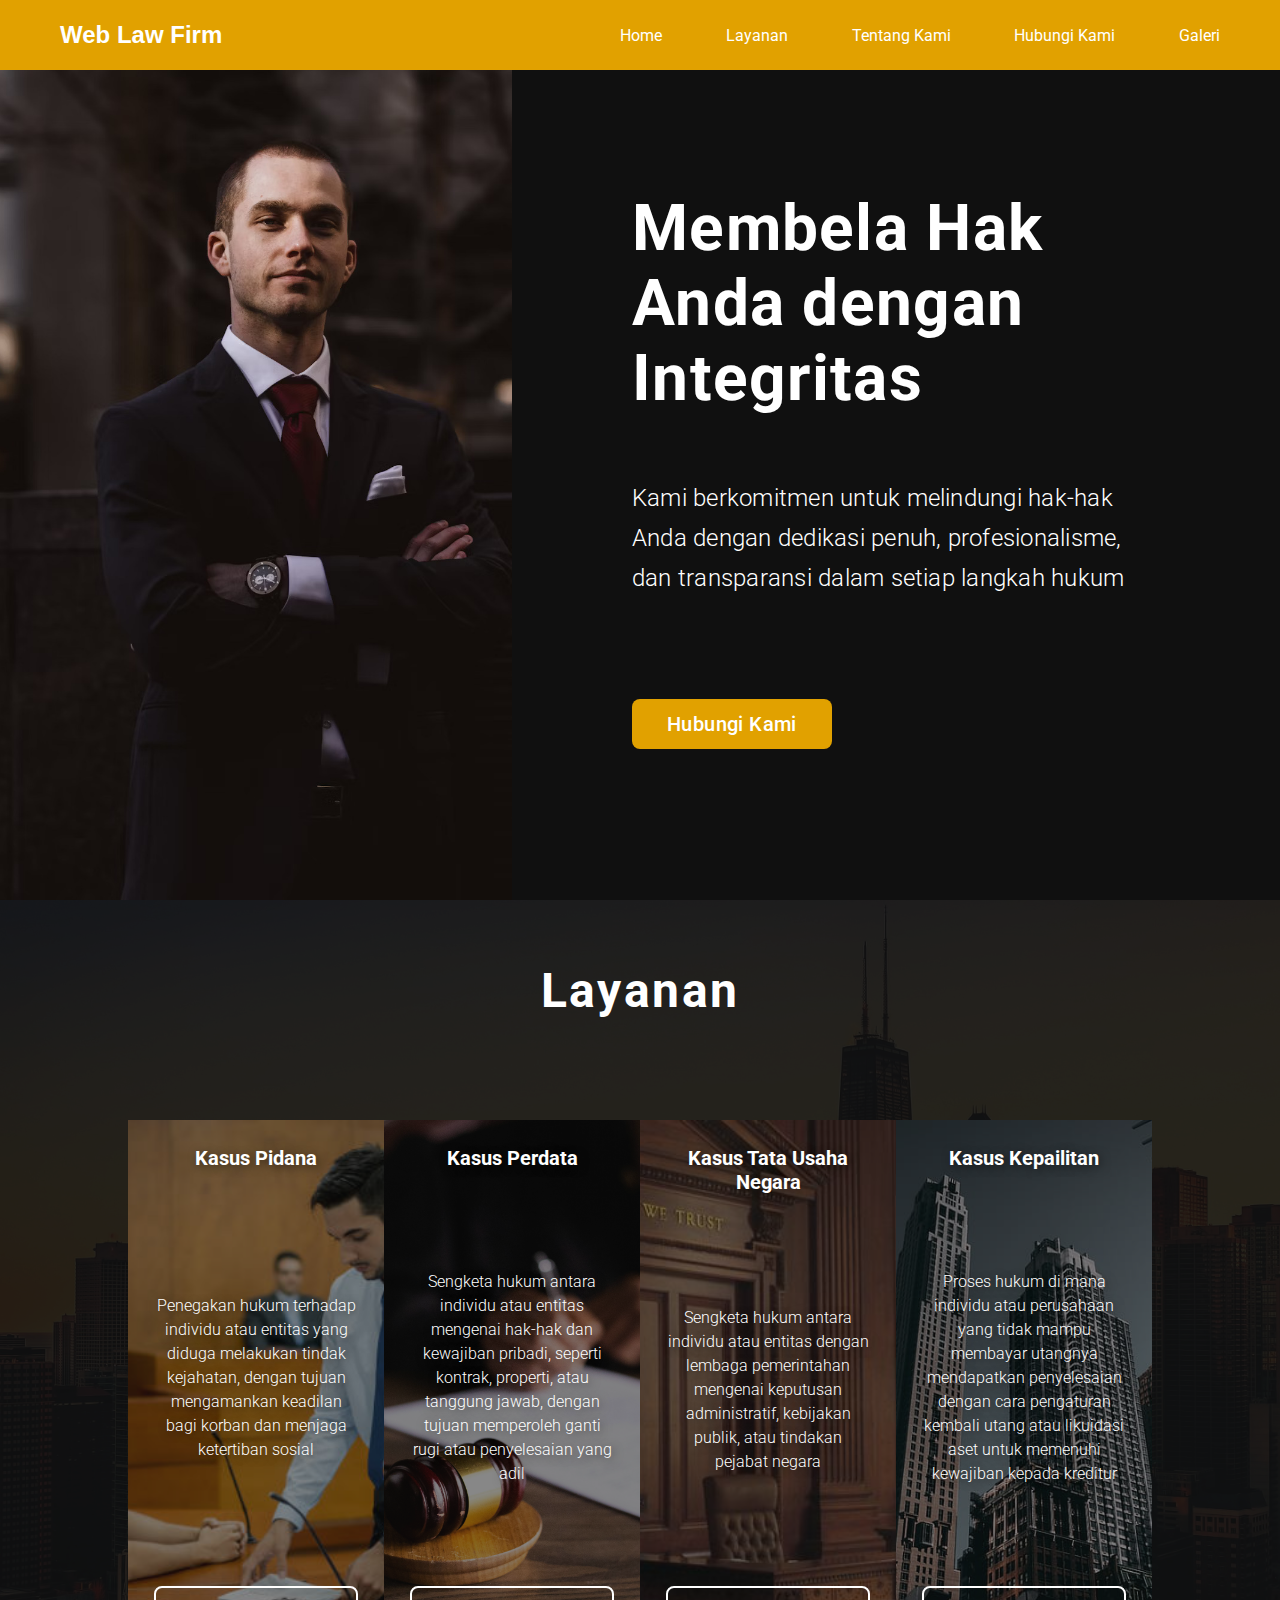
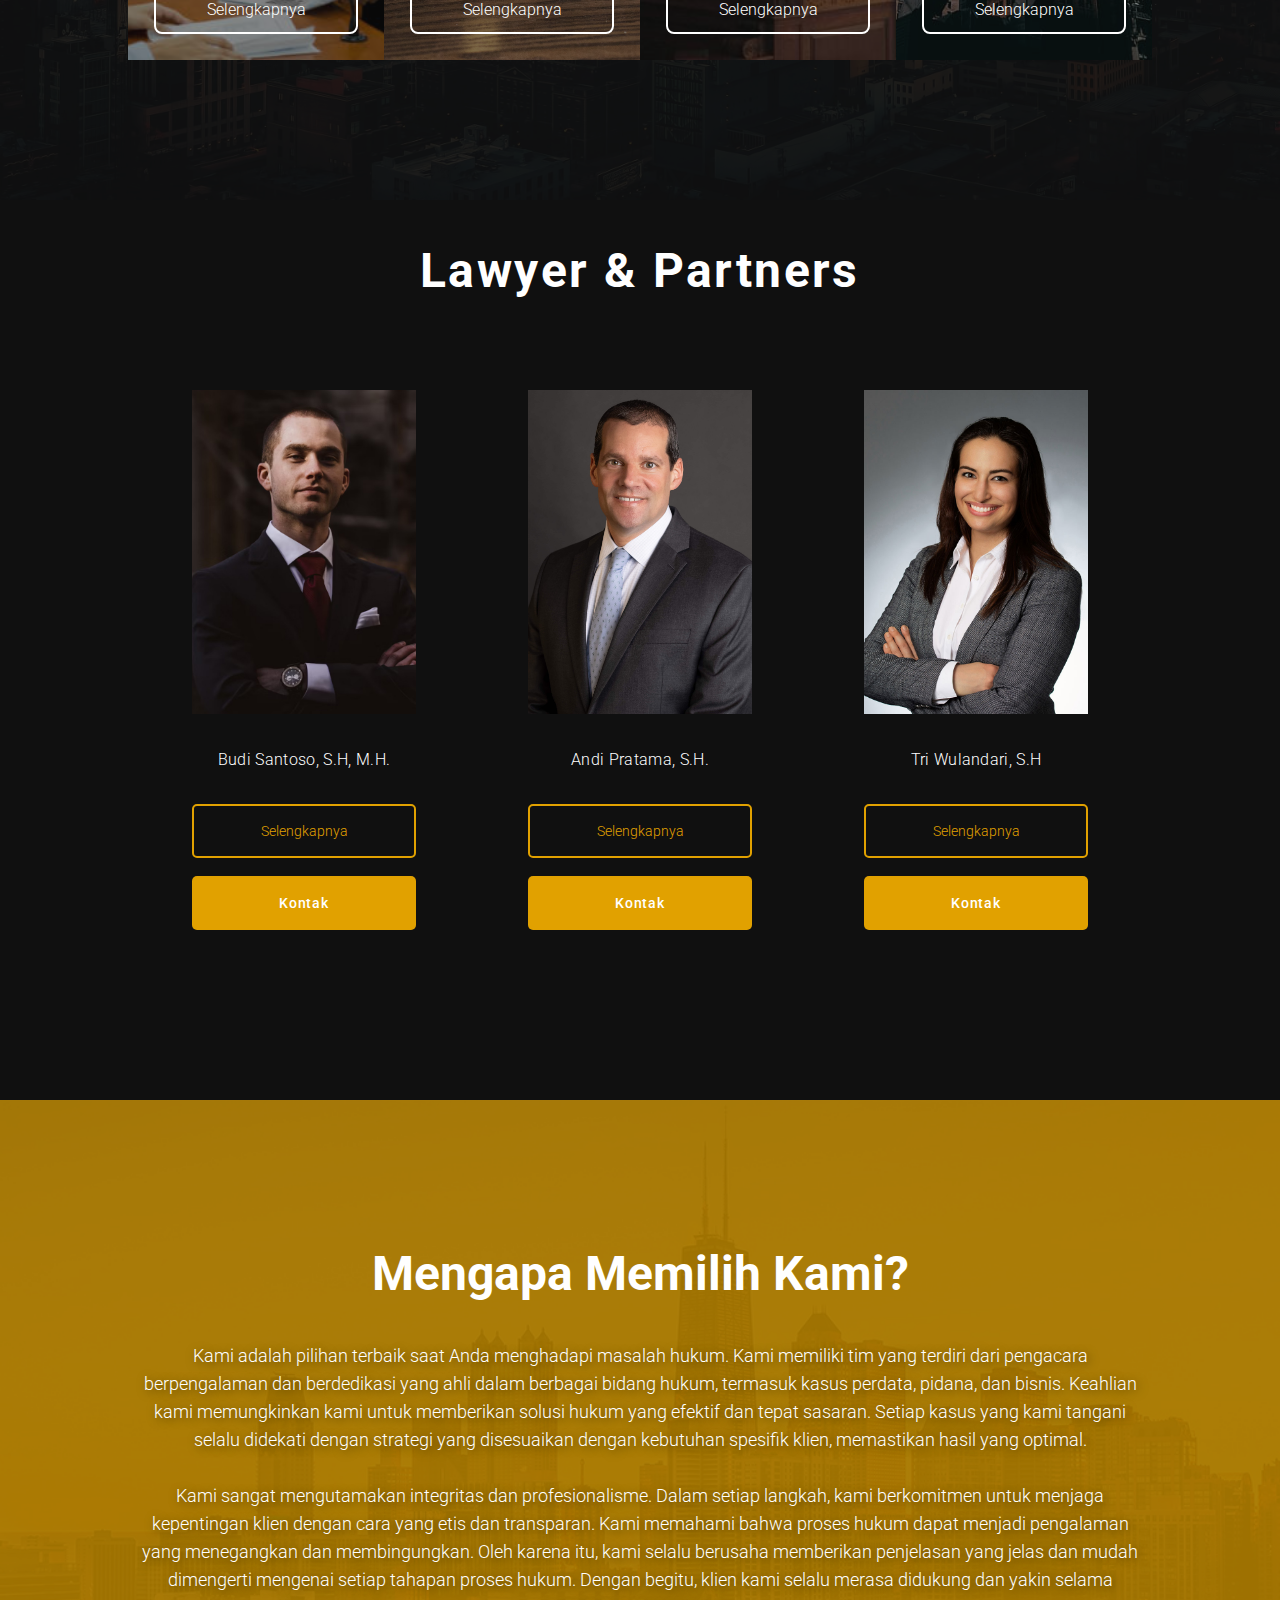
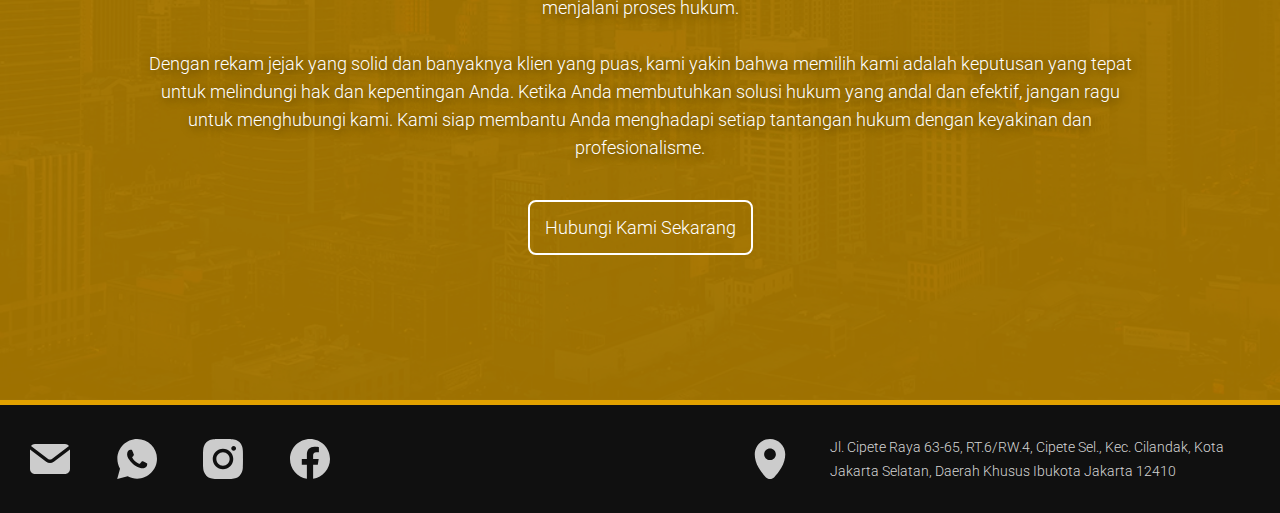
<file: index.html>
<html lang="en">

<head>
    <meta charset="UTF-8">
    <meta name="viewport" content="width=device-width, initial-scale=1.0">
    <title>Web Law Firm</title>
    <link rel="shortcut icon" href="img/web-law-firm-logo.png">
    <link rel="stylesheet" href="index.css">
    <link rel="stylesheet" href="header-footer.css">
    <link rel="preconnect" href="https://fonts.googleapis.com">
    <link rel="preconnect" href="https://fonts.gstatic.com" crossorigin>
    <link
        href="https://fonts.googleapis.com/css2?family=Roboto+Slab:wght@100..900&family=Roboto:ital,wght@0,100;0,300;0,400;0,500;0,700;0,900;1,100;1,300;1,400;1,500;1,700;1,900&display=swap"
        rel="stylesheet">
</head>

<body>
    <div class="nav-bar">
        <div class="logo">Web Law Firm</div>
        <img class="nav-logo" src="img/menu-svgrepo-com.svg" alt="">
        <div class="navigation">
            <a class="nav-link" href="index.html">Home</a>
            <a class="nav-link" href="layanan.html">Layanan</a>
            <a class="nav-link" href="tentang-kami.html">Tentang Kami</a>
            <a class="nav-link" href="hubungi-kami.html">Hubungi Kami</a>
            <a class="nav-link" href="galeri.html">Galeri</a>
        </div>
    </div>

    <div class="hero-container">
        <div class="hero"></div>
        <div class="text-container">
            <h1>Membela Hak Anda dengan Integritas</h1>
            <h2>Kami berkomitmen untuk melindungi hak-hak Anda dengan dedikasi penuh, profesionalisme, dan transparansi
                dalam setiap langkah hukum</h2>
            <a href="hubungi-kami.html">Hubungi Kami</a>
        </div>
    </div>

    <div class="layanan-container">
        <div class="overlay-container"></div>
        <h1>Layanan</h1>
        <div class="layanan-wrap">
            <div class="layanan n1">
                <div class="overlay"></div>
                <div class="layanan-text-container">
                    <h2>Kasus Pidana</h2>
                    <h3>Penegakan hukum terhadap individu atau entitas yang diduga melakukan tindak kejahatan, dengan
                        tujuan mengamankan keadilan bagi korban dan menjaga ketertiban sosial</h3>
                    <a href="layanan.html#pidana">Selengkapnya</a>
                </div>
            </div>
            <div class="layanan n2">
                <div class="overlay"></div>
                <div class="layanan-text-container">
                    <h2>Kasus Perdata</h2>
                    <h3>Sengketa hukum antara individu atau entitas mengenai hak-hak dan kewajiban pribadi, seperti
                        kontrak,
                        properti, atau tanggung jawab, dengan tujuan memperoleh ganti rugi atau penyelesaian yang adil
                    </h3>
                    <a href="layanan.html#perdata">Selengkapnya</a>
                </div>
            </div>
            <div class="layanan n3">
                <div class="overlay"></div>
                <div class="layanan-text-container">
                    <h2>Kasus Tata Usaha Negara</h2>
                    <h3>Sengketa hukum antara individu atau entitas dengan lembaga
                        pemerintahan mengenai keputusan administratif, kebijakan publik, atau tindakan pejabat negara
                    </h3>
                    <a href="layanan.html#tun">Selengkapnya</a>
                </div>
            </div>
            <div class="layanan n4">
                <div class="overlay"></div>
                <div class="layanan-text-container">
                    <h2>Kasus Kepailitan</h2>
                    <h3>Proses hukum di mana individu atau perusahaan yang tidak mampu membayar
                        utangnya mendapatkan penyelesaian dengan cara pengaturan kembali utang atau likuidasi aset untuk
                        memenuhi kewajiban kepada kreditur</h3>
                    <a href="layanan.html#pailit">Selengkapnya</a>
                </div>
            </div>
        </div>
    </div>

    <div class="tentang-kami-container">
        <h1>Lawyer & Partners</h1>
        <div class="card-container">
            <div class="card">
                <div class="img x1"></div>
                <h2>Budi Santoso, S.H, M.H.</h2>
                <a href="tentang-kami.html#budi">Selengkapnya</a>
                <a href="hubungi-kami.html#budi" class="kontak">Kontak</a>
            </div>
            <div class="card">
                <div class="img x2"></div>
                <h2>Andi Pratama, S.H.</h2>
                <a href="tentang-kami.html#andi">Selengkapnya</a>
                <a href="hubungi-kami.html#andi" class="kontak">Kontak</a>
            </div>
            <div class="card">
                <div class="img x3"></div>
                <h2>Tri Wulandari, S.H</h2>
                <a href="tentang-kami.html#tri">Selengkapnya</a>
                <a href="hubungi-kami.html#tri" class="kontak">Kontak</a>
            </div>
        </div>
    </div>

    <div class="hubungi-kami">
        <div class="overlay-hub"></div>
        <h1>Mengapa Memilih Kami?</h1>
        <p>Kami adalah pilihan terbaik saat Anda menghadapi masalah hukum. Kami memiliki tim yang terdiri dari pengacara
            berpengalaman dan berdedikasi yang ahli dalam berbagai bidang hukum, termasuk kasus perdata, pidana, dan
            bisnis. Keahlian kami memungkinkan kami untuk memberikan solusi hukum yang efektif dan tepat sasaran. Setiap
            kasus yang kami tangani selalu didekati dengan strategi yang disesuaikan dengan kebutuhan spesifik klien,
            memastikan hasil yang optimal.</p>
        <p>Kami sangat mengutamakan integritas dan profesionalisme. Dalam setiap langkah, kami berkomitmen untuk menjaga
            kepentingan klien dengan cara yang etis dan transparan. Kami memahami bahwa proses hukum dapat menjadi
            pengalaman yang menegangkan dan membingungkan. Oleh karena itu, kami selalu berusaha memberikan penjelasan
            yang jelas dan mudah dimengerti mengenai setiap tahapan proses hukum. Dengan begitu, klien kami selalu
            merasa didukung dan yakin selama menjalani proses hukum.</p>
        <p>Dengan rekam jejak yang solid dan
            banyaknya klien yang puas, kami yakin bahwa memilih kami adalah keputusan yang tepat untuk
            melindungi hak dan kepentingan Anda. Ketika Anda membutuhkan solusi hukum yang andal dan efektif, jangan
            ragu untuk menghubungi kami. Kami siap membantu Anda menghadapi setiap tantangan hukum dengan keyakinan dan
            profesionalisme.</p>
        <a href="hubungi-kami.html">Hubungi Kami Sekarang</a>
    </div>

    <div class="footer">
        <div class="social">
            <a href=""><img src="img/envelope-svgrepo-com.svg" alt=""></a>
            <a href=""><img src="img/whatsapp-svgrepo-com.svg" alt=""></a>
            <a href=""><img src="img/instagram-svgrepo-com.svg" alt=""></a>
            <a href=""><img src="img/facebook-svgrepo-com.svg" alt=""></a>
        </div>
        <div class="address">
            <a href="">
                <img src="img/maps-and-flags-maps-and-flags-svgrepo-com.svg" alt="">
                <h1>Jl. Cipete Raya 63-65, RT.6/RW.4, Cipete Sel., Kec. Cilandak, Kota Jakarta Selatan, Daerah Khusus
                    Ibukota Jakarta 12410</h1>
            </a>
        </div>
    </div>

    <script src="header-footer.js"></script>
</body>

</html>
</file>
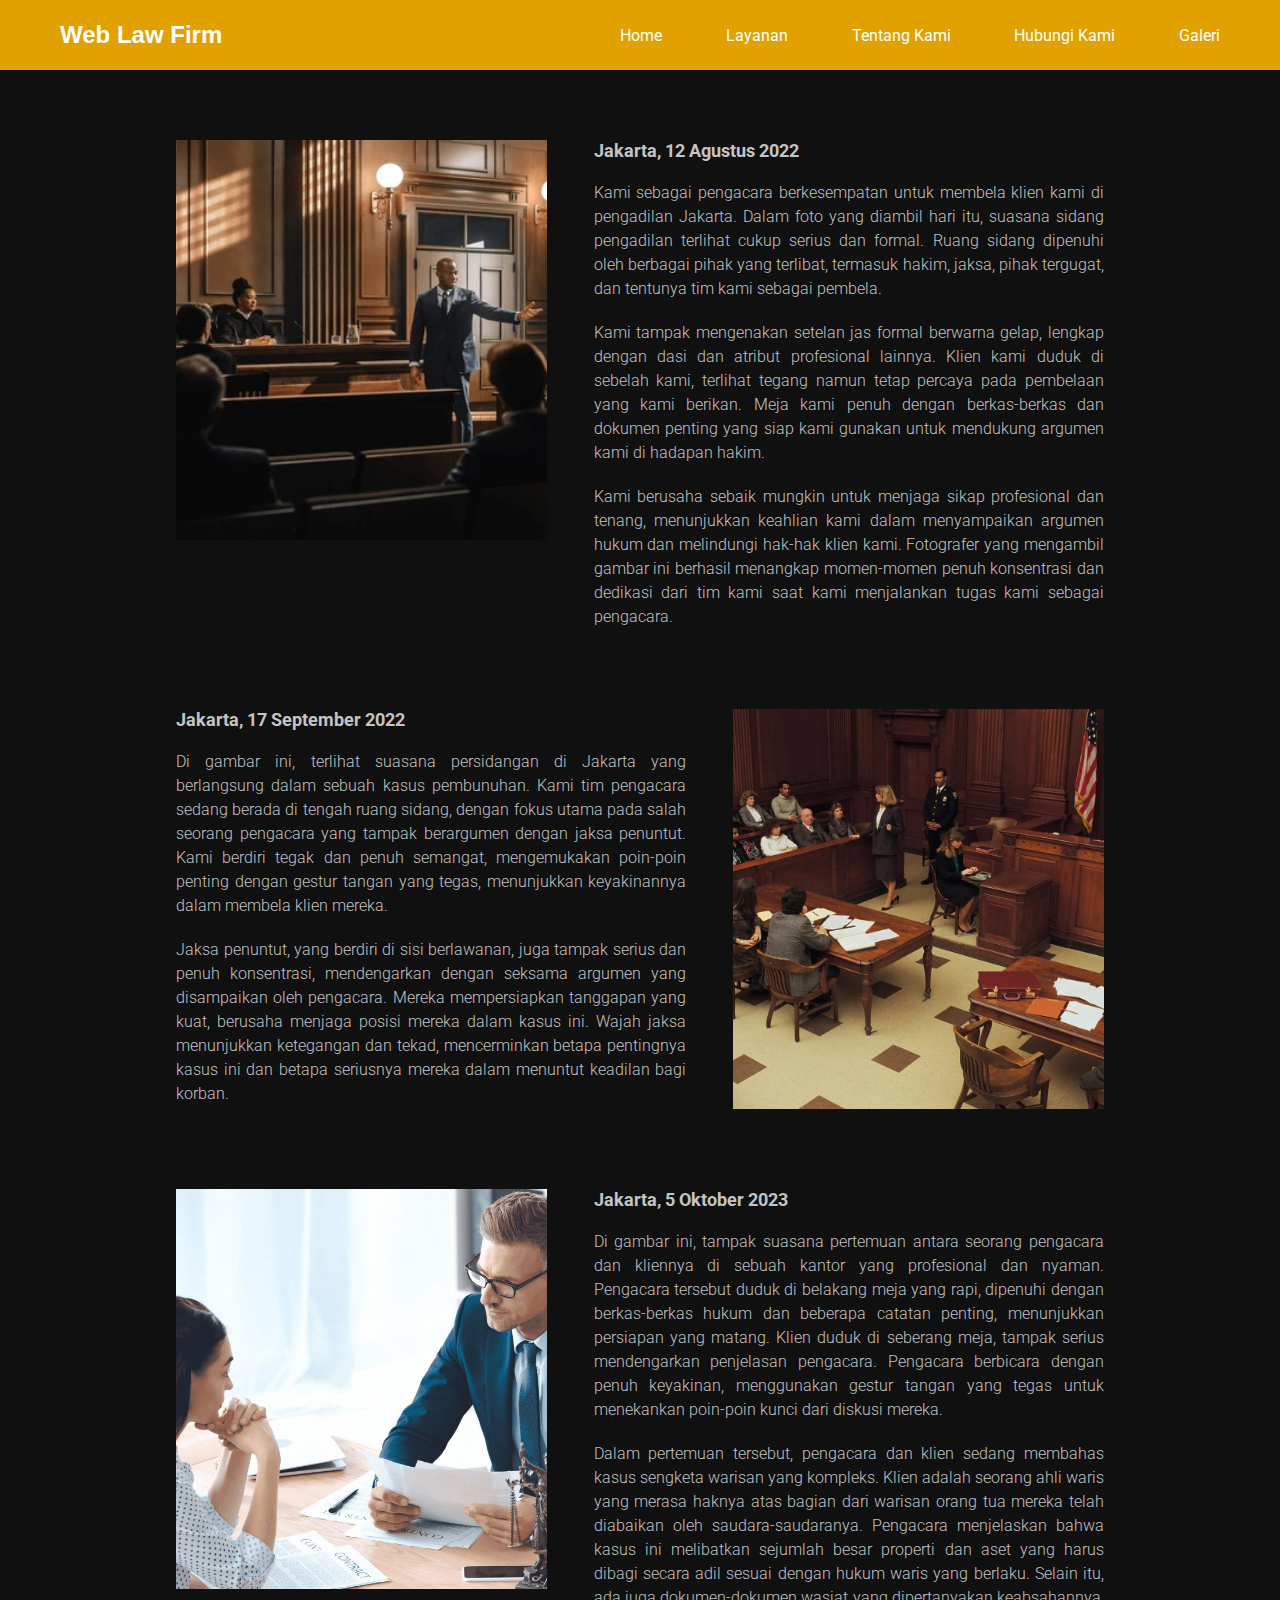
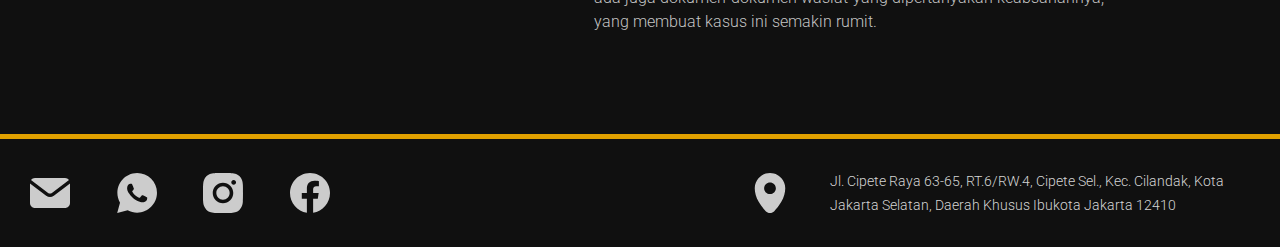
<file: galeri.html>
<html lang="en">

<head>
    <meta charset="UTF-8">
    <meta name="viewport" content="width=device-width, initial-scale=1.0">
    <title>Web Law Firm</title>
    <link rel="shortcut icon" href="img/web-law-firm-logo.png">
    <link rel="stylesheet" href="galeri.css">
    <link rel="stylesheet" href="header-footer.css">
    <link rel="preconnect" href="https://fonts.googleapis.com">
    <link rel="preconnect" href="https://fonts.gstatic.com" crossorigin>
    <link
        href="https://fonts.googleapis.com/css2?family=Roboto+Slab:wght@100..900&family=Roboto:ital,wght@0,100;0,300;0,400;0,500;0,700;0,900;1,100;1,300;1,400;1,500;1,700;1,900&display=swap"
        rel="stylesheet">
</head>

<body>
    <div class="nav-bar">
        <div class="logo">Web Law Firm</div>
        <img class="nav-logo" src="img/menu-svgrepo-com.svg" alt="">
        <div class="navigation">
            <a class="nav-link" href="index.html">Home</a>
            <a class="nav-link" href="layanan.html">Layanan</a>
            <a class="nav-link" href="tentang-kami.html">Tentang Kami</a>
            <a class="nav-link" href="hubungi-kami.html">Hubungi Kami</a>
            <a class="nav-link" href="galeri.html">Galeri</a>
        </div>
    </div>
    <div class="container">

        <div class="image-wrap" id="image-1">
            <div class="image"></div>
            <div class="caption-wrap">
                <h1>Jakarta, 12 Agustus 2022</h1>
                <p>Kami sebagai pengacara berkesempatan untuk membela klien kami di pengadilan Jakarta. Dalam foto yang
                    diambil hari itu, suasana sidang pengadilan terlihat cukup serius dan formal. Ruang sidang dipenuhi
                    oleh berbagai pihak yang terlibat, termasuk hakim, jaksa, pihak tergugat, dan tentunya tim kami
                    sebagai pembela.</p>
                <p>Kami tampak mengenakan setelan jas formal berwarna gelap, lengkap dengan dasi dan atribut profesional
                    lainnya. Klien kami duduk di sebelah kami, terlihat tegang namun tetap percaya pada pembelaan yang
                    kami berikan. Meja kami penuh dengan berkas-berkas dan dokumen penting yang siap kami gunakan untuk
                    mendukung argumen kami di hadapan hakim.</p>
                <p>Kami berusaha sebaik mungkin untuk menjaga sikap profesional dan tenang, menunjukkan keahlian kami
                    dalam menyampaikan argumen hukum dan melindungi hak-hak klien kami. Fotografer yang mengambil gambar
                    ini berhasil menangkap momen-momen penuh konsentrasi dan dedikasi dari tim kami saat kami
                    menjalankan tugas kami sebagai pengacara.</p>
            </div>
        </div>

        <div class="image-wrap" id="image-2">
            <div class="image"></div>
            <div class="caption-wrap">
                <h1>Jakarta, 17 September 2022</h1>
                <p>Di gambar ini, terlihat suasana persidangan di Jakarta yang berlangsung dalam sebuah kasus
                    pembunuhan. Kami tim pengacara sedang berada di tengah ruang sidang, dengan fokus utama pada salah
                    seorang
                    pengacara yang tampak berargumen dengan jaksa penuntut. Kami berdiri tegak dan
                    penuh semangat, mengemukakan poin-poin penting dengan gestur tangan yang tegas, menunjukkan
                    keyakinannya dalam membela klien mereka.</p>
                <p>Jaksa penuntut, yang berdiri di sisi berlawanan, juga tampak serius dan penuh konsentrasi,
                    mendengarkan dengan seksama argumen yang disampaikan oleh pengacara. Mereka mempersiapkan tanggapan
                    yang kuat, berusaha menjaga posisi mereka dalam kasus ini. Wajah jaksa menunjukkan ketegangan dan
                    tekad, mencerminkan betapa pentingnya kasus ini dan betapa seriusnya mereka dalam menuntut keadilan
                    bagi korban.</p>
            </div>
        </div>

        <div class="image-wrap" id="image-3">
            <div class="image"></div>
            <div class="caption-wrap">
                <h1>Jakarta, 5 Oktober 2023</h1>
                <p>Di gambar ini, tampak suasana pertemuan antara seorang pengacara dan kliennya di sebuah kantor yang
                    profesional dan nyaman. Pengacara tersebut duduk di belakang meja yang rapi, dipenuhi dengan
                    berkas-berkas hukum dan beberapa catatan penting, menunjukkan persiapan yang matang. Klien
                    duduk di seberang meja, tampak serius mendengarkan penjelasan pengacara. Pengacara berbicara dengan
                    penuh keyakinan, menggunakan gestur tangan yang tegas untuk menekankan poin-poin kunci dari diskusi
                    mereka.</p>
                <p>Dalam pertemuan tersebut, pengacara dan klien sedang membahas kasus sengketa warisan yang kompleks.
                    Klien adalah seorang ahli waris yang merasa haknya atas bagian dari warisan orang tua mereka telah
                    diabaikan oleh saudara-saudaranya. Pengacara menjelaskan bahwa kasus ini melibatkan sejumlah besar
                    properti dan aset yang harus dibagi secara adil sesuai dengan hukum waris yang berlaku. Selain itu,
                    ada juga dokumen-dokumen wasiat yang dipertanyakan keabsahannya, yang membuat kasus ini semakin
                    rumit.</p>
            </div>
        </div>
    </div>

    <div class="footer">
        <div class="social">
            <a href=""><img src="img/envelope-svgrepo-com.svg" alt=""></a>
            <a href=""><img src="img/whatsapp-svgrepo-com.svg" alt=""></a>
            <a href=""><img src="img/instagram-svgrepo-com.svg" alt=""></a>
            <a href=""><img src="img/facebook-svgrepo-com.svg" alt=""></a>
        </div>
        <div class="address">
            <a href="">
                <img src="img/maps-and-flags-maps-and-flags-svgrepo-com.svg" alt="">
                <h1>Jl. Cipete Raya 63-65, RT.6/RW.4, Cipete Sel., Kec. Cilandak, Kota Jakarta Selatan, Daerah Khusus
                    Ibukota Jakarta 12410</h1>
            </a>
        </div>
    </div>

    <script src="header-footer.js"></script>

</body>

</html>
</file>
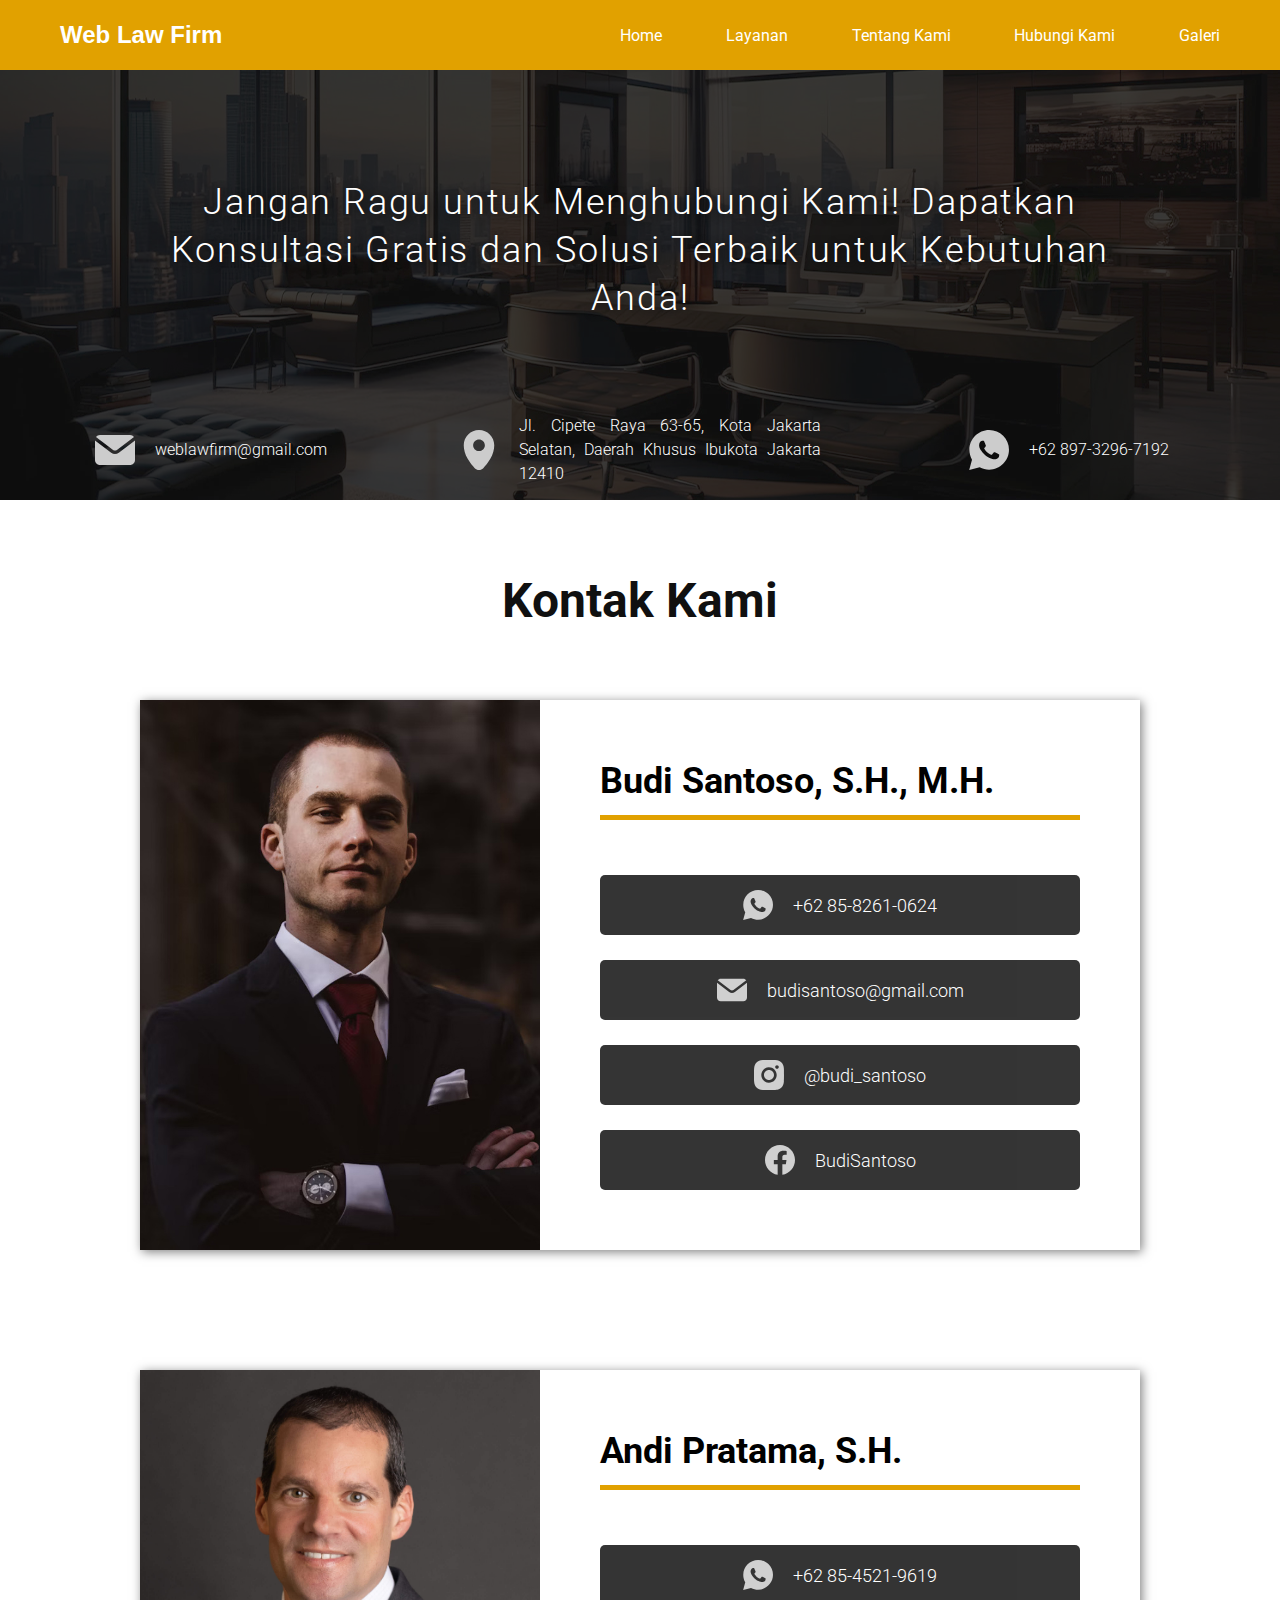
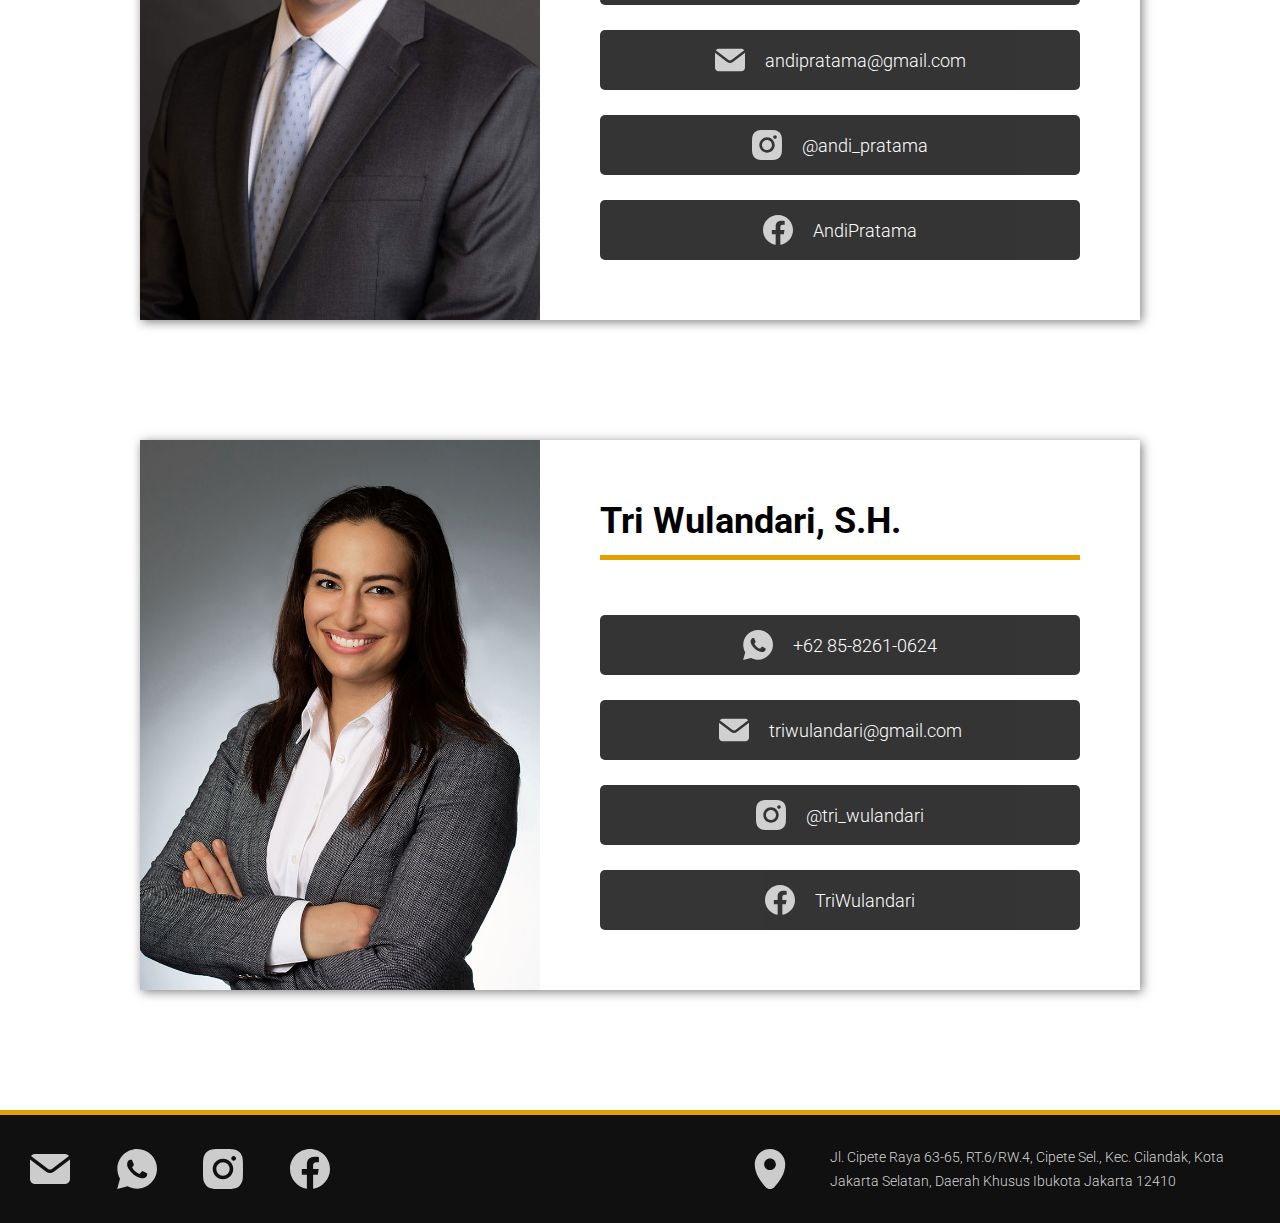
<file: hubungi-kami.html>
<html lang="en">
    <head>
        <meta charset="UTF-8">
        <meta name="viewport" content="width=device-width, initial-scale=1.0">
        <title>Web Law Firm</title>
        <link rel="shortcut icon" href="img/web-law-firm-logo.png">
        <link rel="stylesheet" href="hubungi-kami.css">
        <link rel="stylesheet" href="header-footer.css">
        <link rel="preconnect" href="https://fonts.googleapis.com">
        <link rel="preconnect" href="https://fonts.gstatic.com" crossorigin>
        <link
            href="https://fonts.googleapis.com/css2?family=Roboto+Slab:wght@100..900&family=Roboto:ital,wght@0,100;0,300;0,400;0,500;0,700;0,900;1,100;1,300;1,400;1,500;1,700;1,900&display=swap"
            rel="stylesheet">
    </head>
<body>
    <div class="nav-bar">
        <div class="logo">Web Law Firm</div>
        <img class="nav-logo" src="img/menu-svgrepo-com.svg" alt="">
        <div class="navigation">
            <a class="nav-link" href="index.html">Home</a>
            <a class="nav-link" href="layanan.html">Layanan</a>
            <a class="nav-link" href="tentang-kami.html">Tentang Kami</a>
            <a class="nav-link" href="hubungi-kami.html">Hubungi Kami</a>
            <a class="nav-link" href="galeri.html">Galeri</a>
        </div>
    </div>
    
    <div class="office-container">
        <div class="office-overlay"></div>
        <h1>Jangan Ragu untuk Menghubungi Kami! Dapatkan Konsultasi Gratis dan Solusi Terbaik untuk Kebutuhan Anda!</h1>
        <div class="detail-container">
            <a href="">
                <img src="img/envelope-svgrepo-com.svg" alt="">
                <h2>weblawfirm@gmail.com</h2>
            </a>
            <a href="">
                <img src="img/maps-and-flags-maps-and-flags-svgrepo-com.svg" alt="">
                <h2>Jl. Cipete Raya 63-65, Kota Jakarta Selatan, Daerah Khusus
                    Ibukota Jakarta 12410</h2>
            </a>
            <a href="">
                <img src="img/whatsapp-svgrepo-com.svg" alt="">
                <h2>+62 897-3296-7192</h2>
            </a>
        </div>
    </div>

    <h3>Kontak Kami</h3>

    <div class="lawyer" id="budi">
        <div class="image"></div>
        <div class="contact">
            <h1>Budi Santoso, S.H., M.H.</h1>
            <a href="">
                <img src="img/whatsapp-svgrepo-com.svg" alt="">
                <h2>+62 85-8261-0624</h2>
            </a>
            <a href="">
                <img src="img/envelope-svgrepo-com.svg" alt="">
                <h2>budisantoso@gmail.com</h2>
            </a>
            <a href="">
                <img src="img/instagram-svgrepo-com.svg" alt="">
                <h2>@budi_santoso</h2>
            </a>
            <a href="">
                <img src="img/facebook-svgrepo-com.svg" alt="">
                <h2>BudiSantoso</h2>
            </a>
        </div>
    </div>

    <div class="lawyer" id="andi">
        <div class="image"></div>
        <div class="contact">
            <h1>Andi Pratama, S.H.</h1>
            <a href="">
                <img src="img/whatsapp-svgrepo-com.svg" alt="">
                <h2>+62 85-4521-9619</h2>
            </a>
            <a href="">
                <img src="img/envelope-svgrepo-com.svg" alt="">
                <h2>andipratama@gmail.com</h2>
            </a>
            <a href="">
                <img src="img/instagram-svgrepo-com.svg" alt="">
                <h2>@andi_pratama</h2>
            </a>
            <a href="">
                <img src="img/facebook-svgrepo-com.svg" alt="">
                <h2>AndiPratama</h2>
            </a>
        </div>
    </div>

    <div class="lawyer" id="tri">
        <div class="image"></div>
        <div class="contact">
            <h1>Tri Wulandari, S.H.</h1>
            <a href="">
                <img src="img/whatsapp-svgrepo-com.svg" alt="">
                <h2>+62 85-8261-0624</h2>
            </a>
            <a href="">
                <img src="img/envelope-svgrepo-com.svg" alt="">
                <h2>triwulandari@gmail.com</h2>
            </a>
            <a href="">
                <img src="img/instagram-svgrepo-com.svg" alt="">
                <h2>@tri_wulandari</h2>
            </a>
            <a href="">
                <img src="img/facebook-svgrepo-com.svg" alt="">
                <h2>TriWulandari</h2>
            </a>
        </div>
    </div>

    <div class="footer">
        <div class="social">
            <a href=""><img src="img/envelope-svgrepo-com.svg" alt=""></a>
            <a href=""><img src="img/whatsapp-svgrepo-com.svg" alt=""></a>
            <a href=""><img src="img/instagram-svgrepo-com.svg" alt=""></a>
            <a href=""><img src="img/facebook-svgrepo-com.svg" alt=""></a>
        </div>
        <div class="address">
            <a href="">
                <img src="img/maps-and-flags-maps-and-flags-svgrepo-com.svg" alt="">
                <h1>Jl. Cipete Raya 63-65, RT.6/RW.4, Cipete Sel., Kec. Cilandak, Kota Jakarta Selatan, Daerah Khusus
                    Ibukota Jakarta 12410</h1>
            </a>
        </div>
    </div>

    <script src="hubungi-kami.js"></script>
    <script src="header-footer.js"></script>

</body>
</html>
</file>
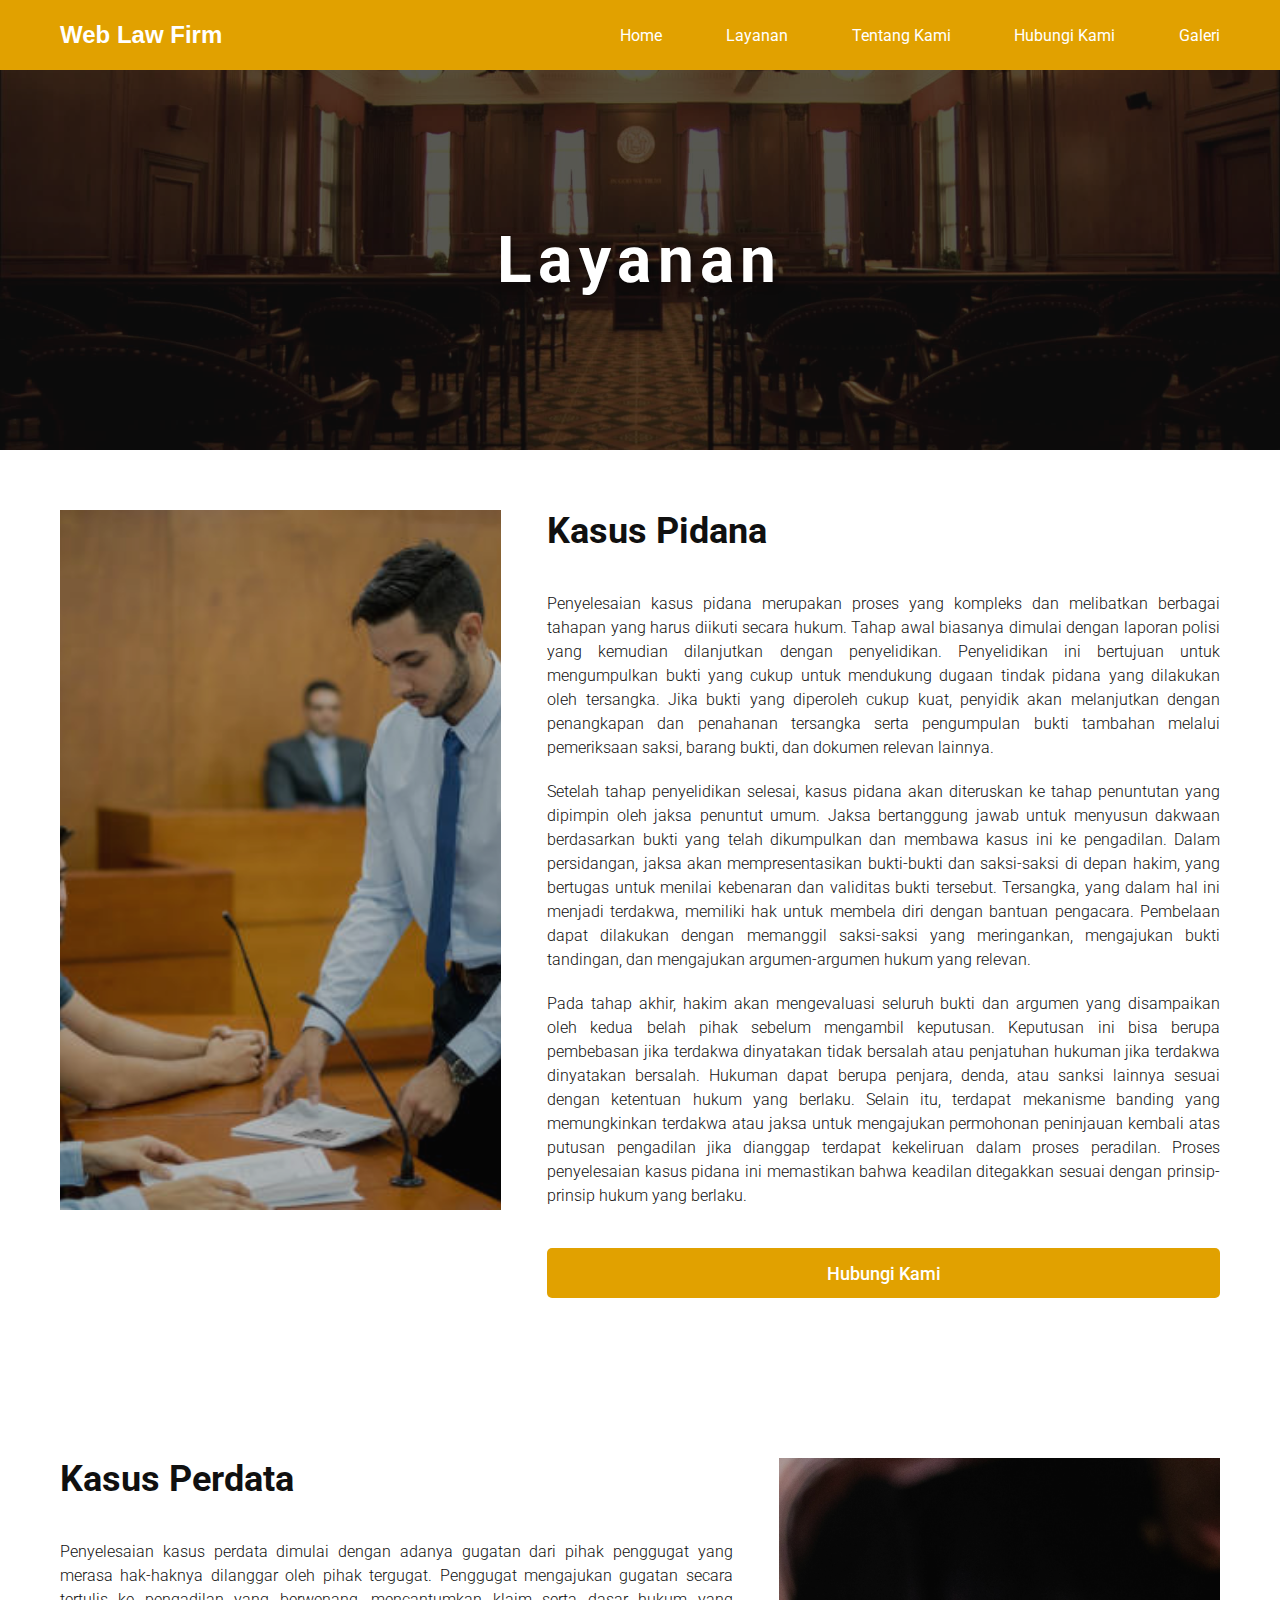
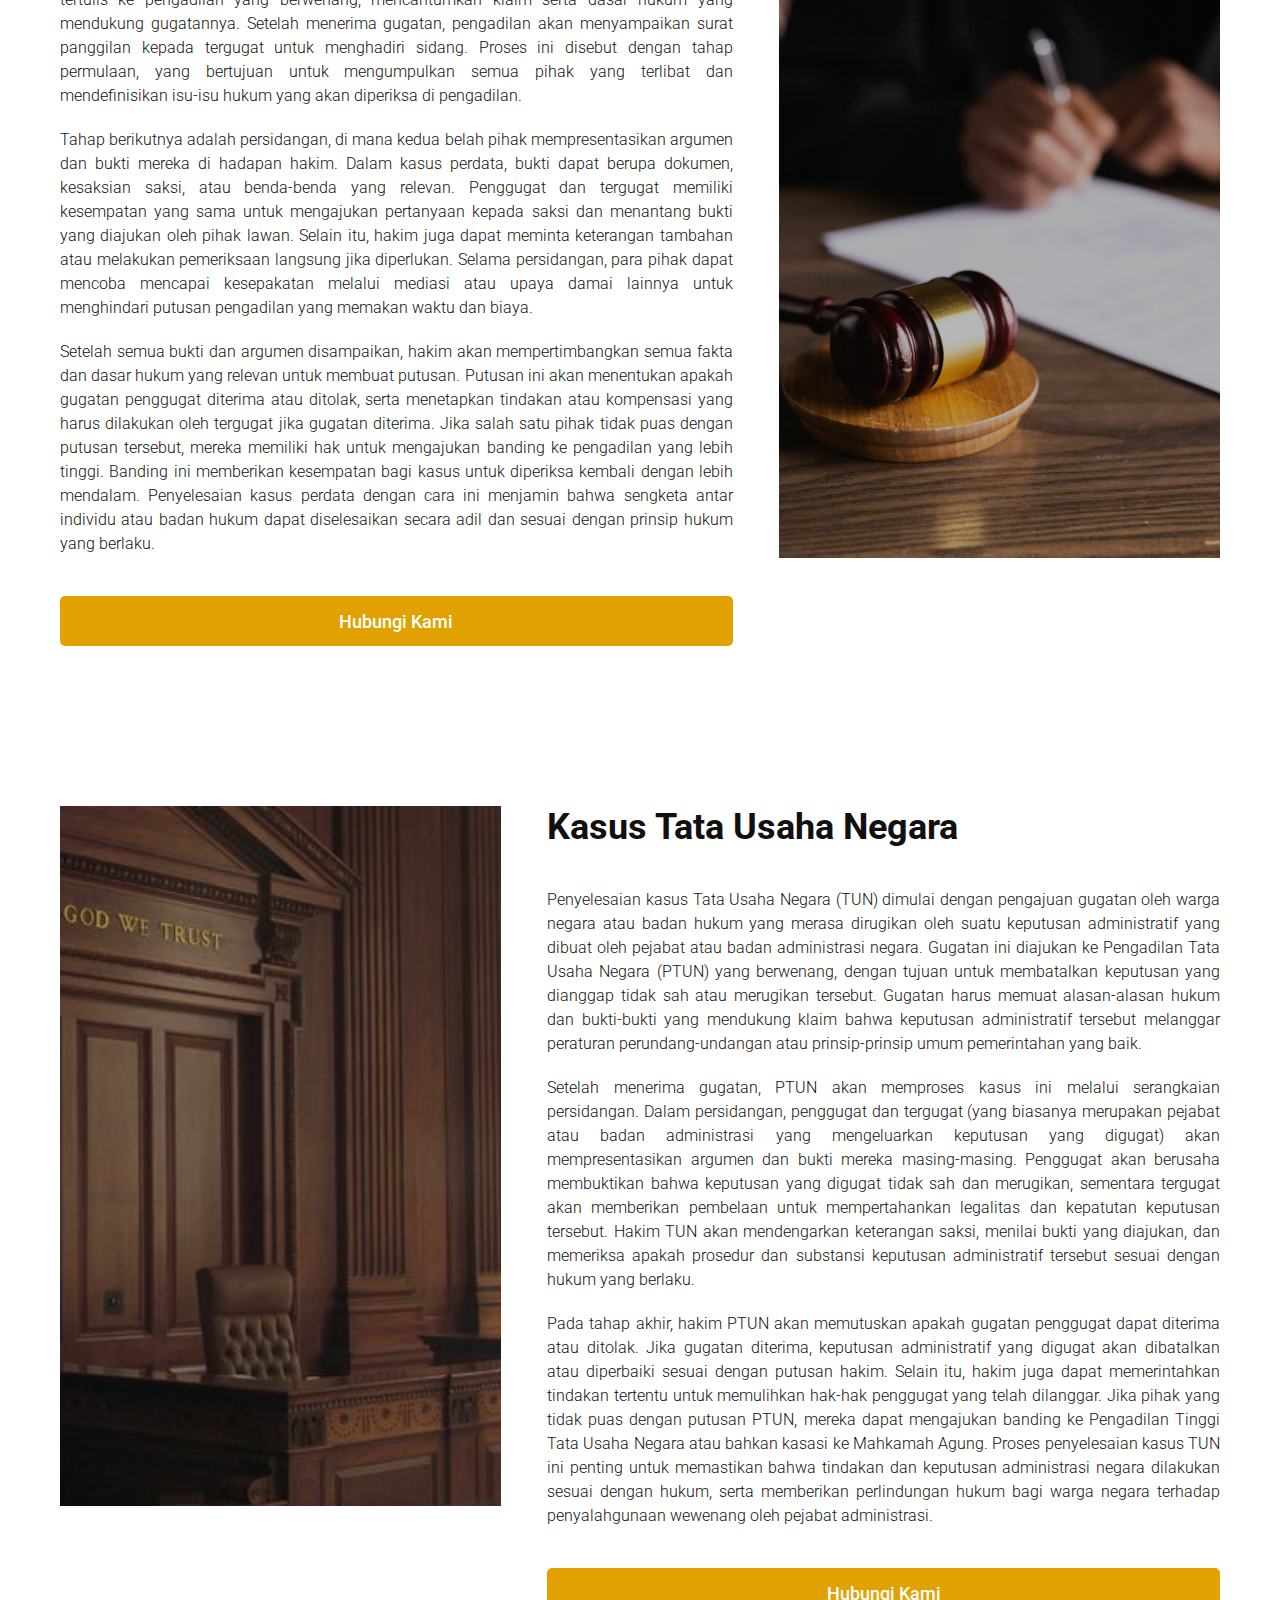
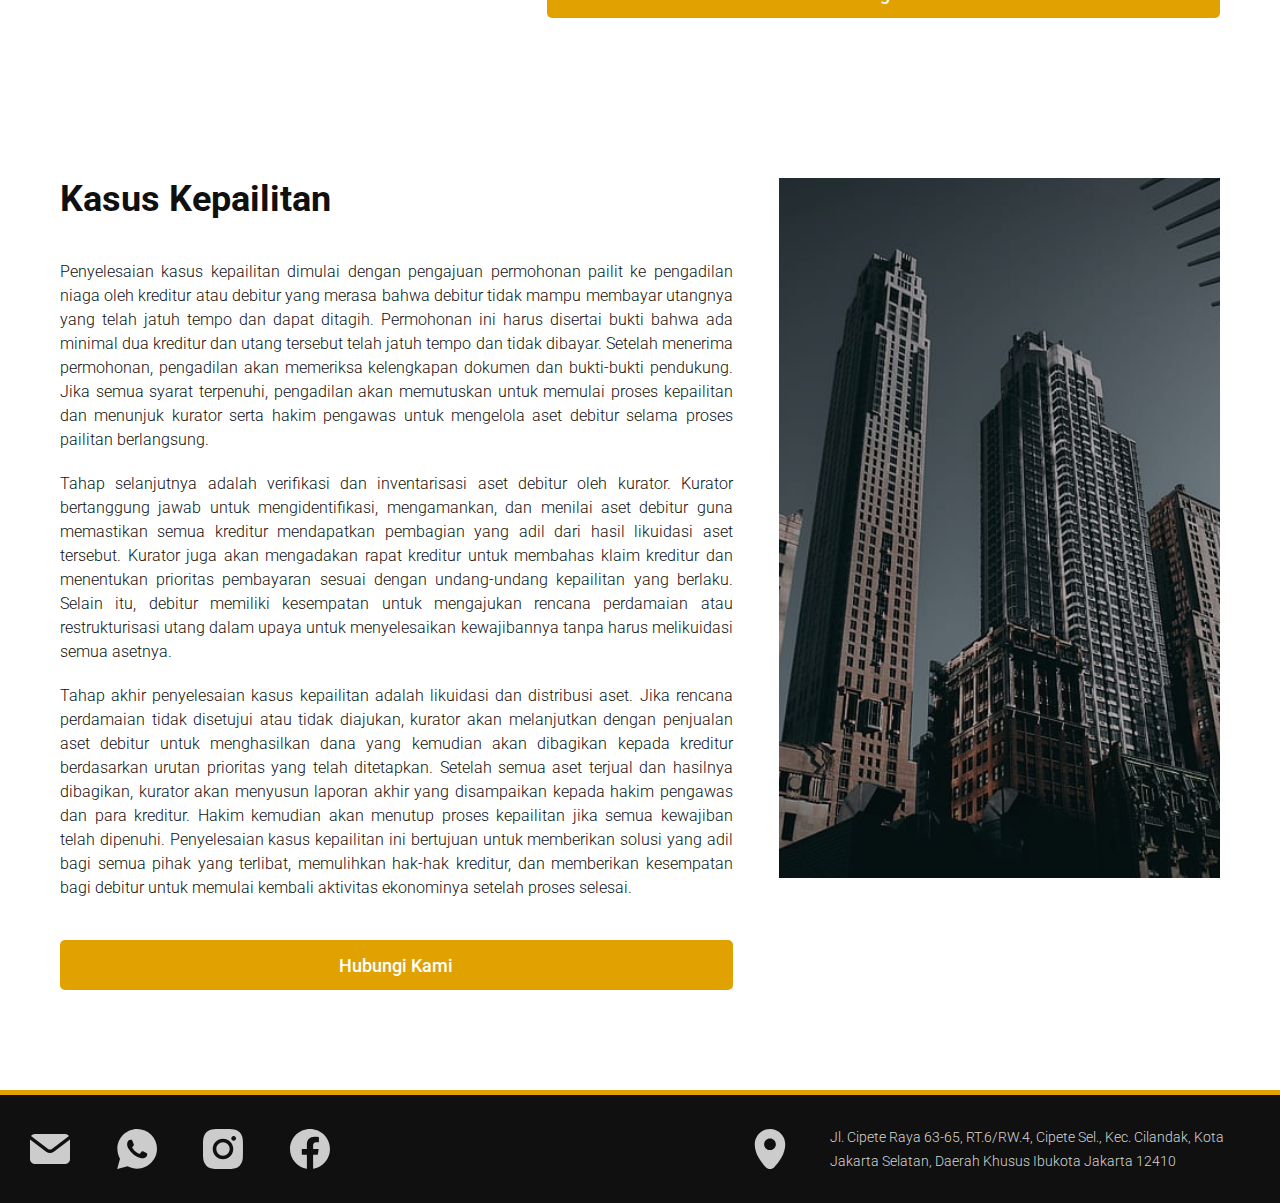
<file: layanan.html>
<html lang="en">

<head>
    <meta charset="UTF-8">
    <meta name="viewport" content="width=device-width, initial-scale=1.0">
    <title>Web Law Firm</title>
    <link rel="shortcut icon" href="img/web-law-firm-logo.png">
    <link rel="stylesheet" href="layanan.css">
    <link rel="stylesheet" href="header-footer.css">
    <link rel="preconnect" href="https://fonts.googleapis.com">
    <link rel="preconnect" href="https://fonts.gstatic.com" crossorigin>
    <link
        href="https://fonts.googleapis.com/css2?family=Roboto+Slab:wght@100..900&family=Roboto:ital,wght@0,100;0,300;0,400;0,500;0,700;0,900;1,100;1,300;1,400;1,500;1,700;1,900&display=swap"
        rel="stylesheet">
</head>

<body>
    <div class="nav-bar">
        <div class="logo">Web Law Firm</div>
        <img class="nav-logo" src="img/menu-svgrepo-com.svg" alt="">
        <div class="navigation">
            <a class="nav-link" href="index.html">Home</a>
            <a class="nav-link" href="layanan.html">Layanan</a>
            <a class="nav-link" href="tentang-kami.html">Tentang Kami</a>
            <a class="nav-link" href="hubungi-kami.html">Hubungi Kami</a>
            <a class="nav-link" href="galeri.html">Galeri</a>
        </div>
    </div>

    <div class="hero-container">
        <div class="hero-overlay"></div>
        <h1>Layanan</h1>
    </div>

    <div class="layanan-container" id="pidana">
        <div class="image">
            <div class="overlay"></div>
        </div>
        <div class="text-wrap">
            <h1>Kasus Pidana</h1>
            <p>Penyelesaian kasus pidana merupakan proses yang kompleks dan melibatkan berbagai tahapan yang harus
                diikuti secara hukum. Tahap awal biasanya dimulai dengan laporan polisi yang kemudian dilanjutkan dengan
                penyelidikan. Penyelidikan ini bertujuan untuk mengumpulkan bukti yang cukup untuk mendukung dugaan
                tindak pidana yang dilakukan oleh tersangka. Jika bukti yang diperoleh cukup kuat, penyidik akan
                melanjutkan dengan penangkapan dan penahanan tersangka serta pengumpulan bukti tambahan melalui
                pemeriksaan saksi, barang bukti, dan dokumen relevan lainnya.</p>
            <p>Setelah tahap penyelidikan selesai, kasus pidana akan diteruskan ke tahap penuntutan yang dipimpin oleh
                jaksa penuntut umum. Jaksa bertanggung jawab untuk menyusun dakwaan berdasarkan bukti yang telah
                dikumpulkan dan membawa kasus ini ke pengadilan. Dalam persidangan, jaksa akan mempresentasikan
                bukti-bukti dan saksi-saksi di depan hakim, yang bertugas untuk menilai kebenaran dan validitas bukti
                tersebut. Tersangka, yang dalam hal ini menjadi terdakwa, memiliki hak untuk membela diri dengan bantuan
                pengacara. Pembelaan dapat dilakukan dengan memanggil saksi-saksi yang meringankan, mengajukan bukti
                tandingan, dan mengajukan argumen-argumen hukum yang relevan.</p>
            <p>Pada tahap akhir, hakim akan mengevaluasi seluruh bukti dan argumen yang disampaikan oleh kedua belah
                pihak sebelum mengambil keputusan. Keputusan ini bisa berupa pembebasan jika terdakwa dinyatakan tidak
                bersalah atau penjatuhan hukuman jika terdakwa dinyatakan bersalah. Hukuman dapat berupa penjara, denda,
                atau sanksi lainnya sesuai dengan ketentuan hukum yang berlaku. Selain itu, terdapat mekanisme banding
                yang memungkinkan terdakwa atau jaksa untuk mengajukan permohonan peninjauan kembali atas putusan
                pengadilan jika dianggap terdapat kekeliruan dalam proses peradilan. Proses penyelesaian kasus pidana
                ini memastikan bahwa keadilan ditegakkan sesuai dengan prinsip-prinsip hukum yang berlaku.</p>
            <a href="hubungi-kami.html">Hubungi Kami</a>
        </div>
    </div>

    <div class="layanan-container" id="perdata">
        <div class="image">
            <div class="overlay"></div>
        </div>
        <div class="text-wrap">
            <h1>Kasus Perdata</h1>
            <p>Penyelesaian kasus perdata dimulai dengan adanya gugatan dari pihak penggugat yang merasa hak-haknya
                dilanggar oleh pihak tergugat. Penggugat mengajukan gugatan secara tertulis ke pengadilan yang
                berwenang, mencantumkan klaim serta dasar hukum yang mendukung gugatannya. Setelah menerima gugatan,
                pengadilan akan menyampaikan surat panggilan kepada tergugat untuk menghadiri sidang. Proses ini disebut
                dengan tahap permulaan, yang bertujuan untuk mengumpulkan semua pihak yang terlibat dan mendefinisikan
                isu-isu hukum yang akan diperiksa di pengadilan.</p>
            <p>Tahap berikutnya adalah persidangan, di mana kedua belah pihak mempresentasikan argumen dan bukti mereka
                di hadapan hakim. Dalam kasus perdata, bukti dapat berupa dokumen, kesaksian saksi, atau benda-benda
                yang relevan. Penggugat dan tergugat memiliki kesempatan yang sama untuk mengajukan pertanyaan kepada
                saksi dan menantang bukti yang diajukan oleh pihak lawan. Selain itu, hakim juga dapat meminta
                keterangan tambahan atau melakukan pemeriksaan langsung jika diperlukan. Selama persidangan, para pihak
                dapat mencoba mencapai kesepakatan melalui mediasi atau upaya damai lainnya untuk menghindari putusan
                pengadilan yang memakan waktu dan biaya.</p>
            <p>Setelah semua bukti dan argumen disampaikan, hakim akan mempertimbangkan semua fakta dan dasar hukum yang
                relevan untuk membuat putusan. Putusan ini akan menentukan apakah gugatan penggugat diterima atau
                ditolak, serta menetapkan tindakan atau kompensasi yang harus dilakukan oleh tergugat jika gugatan
                diterima. Jika salah satu pihak tidak puas dengan putusan tersebut, mereka memiliki hak untuk mengajukan
                banding ke pengadilan yang lebih tinggi. Banding ini memberikan kesempatan bagi kasus untuk diperiksa
                kembali dengan lebih mendalam. Penyelesaian kasus perdata dengan cara ini menjamin bahwa sengketa antar
                individu atau badan hukum dapat diselesaikan secara adil dan sesuai dengan prinsip hukum yang berlaku.
            </p>
            <a href="hubungi-kami.html">Hubungi Kami</a>
        </div>
    </div>

    <div class="layanan-container" id="tun">
        <div class="image">
            <div class="overlay"></div>
        </div>
        <div class="text-wrap">
            <h1>Kasus Tata Usaha Negara</h1>
            <p>Penyelesaian kasus Tata Usaha Negara (TUN) dimulai dengan pengajuan gugatan oleh warga negara atau badan
                hukum yang merasa dirugikan oleh suatu keputusan administratif yang dibuat oleh pejabat atau badan
                administrasi negara. Gugatan ini diajukan ke Pengadilan Tata Usaha Negara (PTUN) yang berwenang, dengan
                tujuan untuk membatalkan keputusan yang dianggap tidak sah atau merugikan tersebut. Gugatan harus memuat
                alasan-alasan hukum dan bukti-bukti yang mendukung klaim bahwa keputusan administratif tersebut
                melanggar peraturan perundang-undangan atau prinsip-prinsip umum pemerintahan yang baik.</p>
            <p>Setelah menerima gugatan, PTUN akan memproses kasus ini melalui serangkaian persidangan. Dalam
                persidangan, penggugat dan tergugat (yang biasanya merupakan pejabat atau badan administrasi yang
                mengeluarkan keputusan yang digugat) akan mempresentasikan argumen dan bukti mereka masing-masing.
                Penggugat akan berusaha membuktikan bahwa keputusan yang digugat tidak sah dan merugikan, sementara
                tergugat akan memberikan pembelaan untuk mempertahankan legalitas dan kepatutan keputusan tersebut.
                Hakim TUN akan mendengarkan keterangan saksi, menilai bukti yang diajukan, dan memeriksa apakah prosedur
                dan substansi keputusan administratif tersebut sesuai dengan hukum yang berlaku.</p>
            <p>Pada tahap akhir, hakim PTUN akan memutuskan apakah gugatan penggugat dapat diterima atau ditolak. Jika
                gugatan diterima, keputusan administratif yang digugat akan dibatalkan atau diperbaiki sesuai dengan
                putusan hakim. Selain itu, hakim juga dapat memerintahkan tindakan tertentu untuk memulihkan hak-hak
                penggugat yang telah dilanggar. Jika pihak yang tidak puas dengan putusan PTUN, mereka dapat mengajukan
                banding ke Pengadilan Tinggi Tata Usaha Negara atau bahkan kasasi ke Mahkamah Agung. Proses penyelesaian
                kasus TUN ini penting untuk memastikan bahwa tindakan dan keputusan administrasi negara dilakukan sesuai
                dengan hukum, serta memberikan perlindungan hukum bagi warga negara terhadap penyalahgunaan wewenang
                oleh pejabat administrasi.</p>
            <a href="hubungi-kami.html">Hubungi Kami</a>
        </div>
    </div>

    <div class="layanan-container" id="pailit">
        <div class="image">
            <div class="overlay"></div>
        </div>
        <div class="text-wrap">
            <h1>Kasus Kepailitan</h1>
            <p>Penyelesaian kasus kepailitan dimulai dengan pengajuan permohonan pailit ke pengadilan niaga oleh
                kreditur atau debitur yang merasa bahwa debitur tidak mampu membayar utangnya yang telah jatuh tempo dan
                dapat ditagih. Permohonan ini harus disertai bukti bahwa ada minimal dua kreditur dan utang tersebut
                telah jatuh tempo dan tidak dibayar. Setelah menerima permohonan, pengadilan akan memeriksa kelengkapan
                dokumen dan bukti-bukti pendukung. Jika semua syarat terpenuhi, pengadilan akan memutuskan untuk memulai
                proses kepailitan dan menunjuk kurator serta hakim pengawas untuk mengelola aset debitur selama proses
                pailitan berlangsung.</p>
            <p>Tahap selanjutnya adalah verifikasi dan inventarisasi aset debitur oleh kurator. Kurator bertanggung
                jawab untuk mengidentifikasi, mengamankan, dan menilai aset debitur guna memastikan semua kreditur
                mendapatkan pembagian yang adil dari hasil likuidasi aset tersebut. Kurator juga akan mengadakan rapat
                kreditur untuk membahas klaim kreditur dan menentukan prioritas pembayaran sesuai dengan undang-undang
                kepailitan yang berlaku. Selain itu, debitur memiliki kesempatan untuk mengajukan rencana perdamaian
                atau restrukturisasi utang dalam upaya untuk menyelesaikan kewajibannya tanpa harus melikuidasi semua
                asetnya.</p>
            <p>Tahap akhir penyelesaian kasus kepailitan adalah likuidasi dan distribusi aset. Jika rencana perdamaian
                tidak disetujui atau tidak diajukan, kurator akan melanjutkan dengan penjualan aset debitur untuk
                menghasilkan dana yang kemudian akan dibagikan kepada kreditur berdasarkan urutan prioritas yang telah
                ditetapkan. Setelah semua aset terjual dan hasilnya dibagikan, kurator akan menyusun laporan akhir yang
                disampaikan kepada hakim pengawas dan para kreditur. Hakim kemudian akan menutup proses kepailitan jika
                semua kewajiban telah dipenuhi. Penyelesaian kasus kepailitan ini bertujuan untuk memberikan solusi yang
                adil bagi semua pihak yang terlibat, memulihkan hak-hak kreditur, dan memberikan kesempatan bagi debitur
                untuk memulai kembali aktivitas ekonominya setelah proses selesai.</p>
            <a href="hubungi-kami.html">Hubungi Kami</a>
        </div>
    </div>

    <div class="footer">
        <div class="social">
            <a href=""><img src="img/envelope-svgrepo-com.svg" alt=""></a>
            <a href=""><img src="img/whatsapp-svgrepo-com.svg" alt=""></a>
            <a href=""><img src="img/instagram-svgrepo-com.svg" alt=""></a>
            <a href=""><img src="img/facebook-svgrepo-com.svg" alt=""></a>
        </div>
        <div class="address">
            <a href="">
                <img src="img/maps-and-flags-maps-and-flags-svgrepo-com.svg" alt="">
                <h1>Jl. Cipete Raya 63-65, RT.6/RW.4, Cipete Sel., Kec. Cilandak, Kota Jakarta Selatan, Daerah Khusus
                    Ibukota Jakarta 12410</h1>
            </a>
        </div>
    </div>

    <script src="header-footer.js"></script>

</body>

</html>
</file>
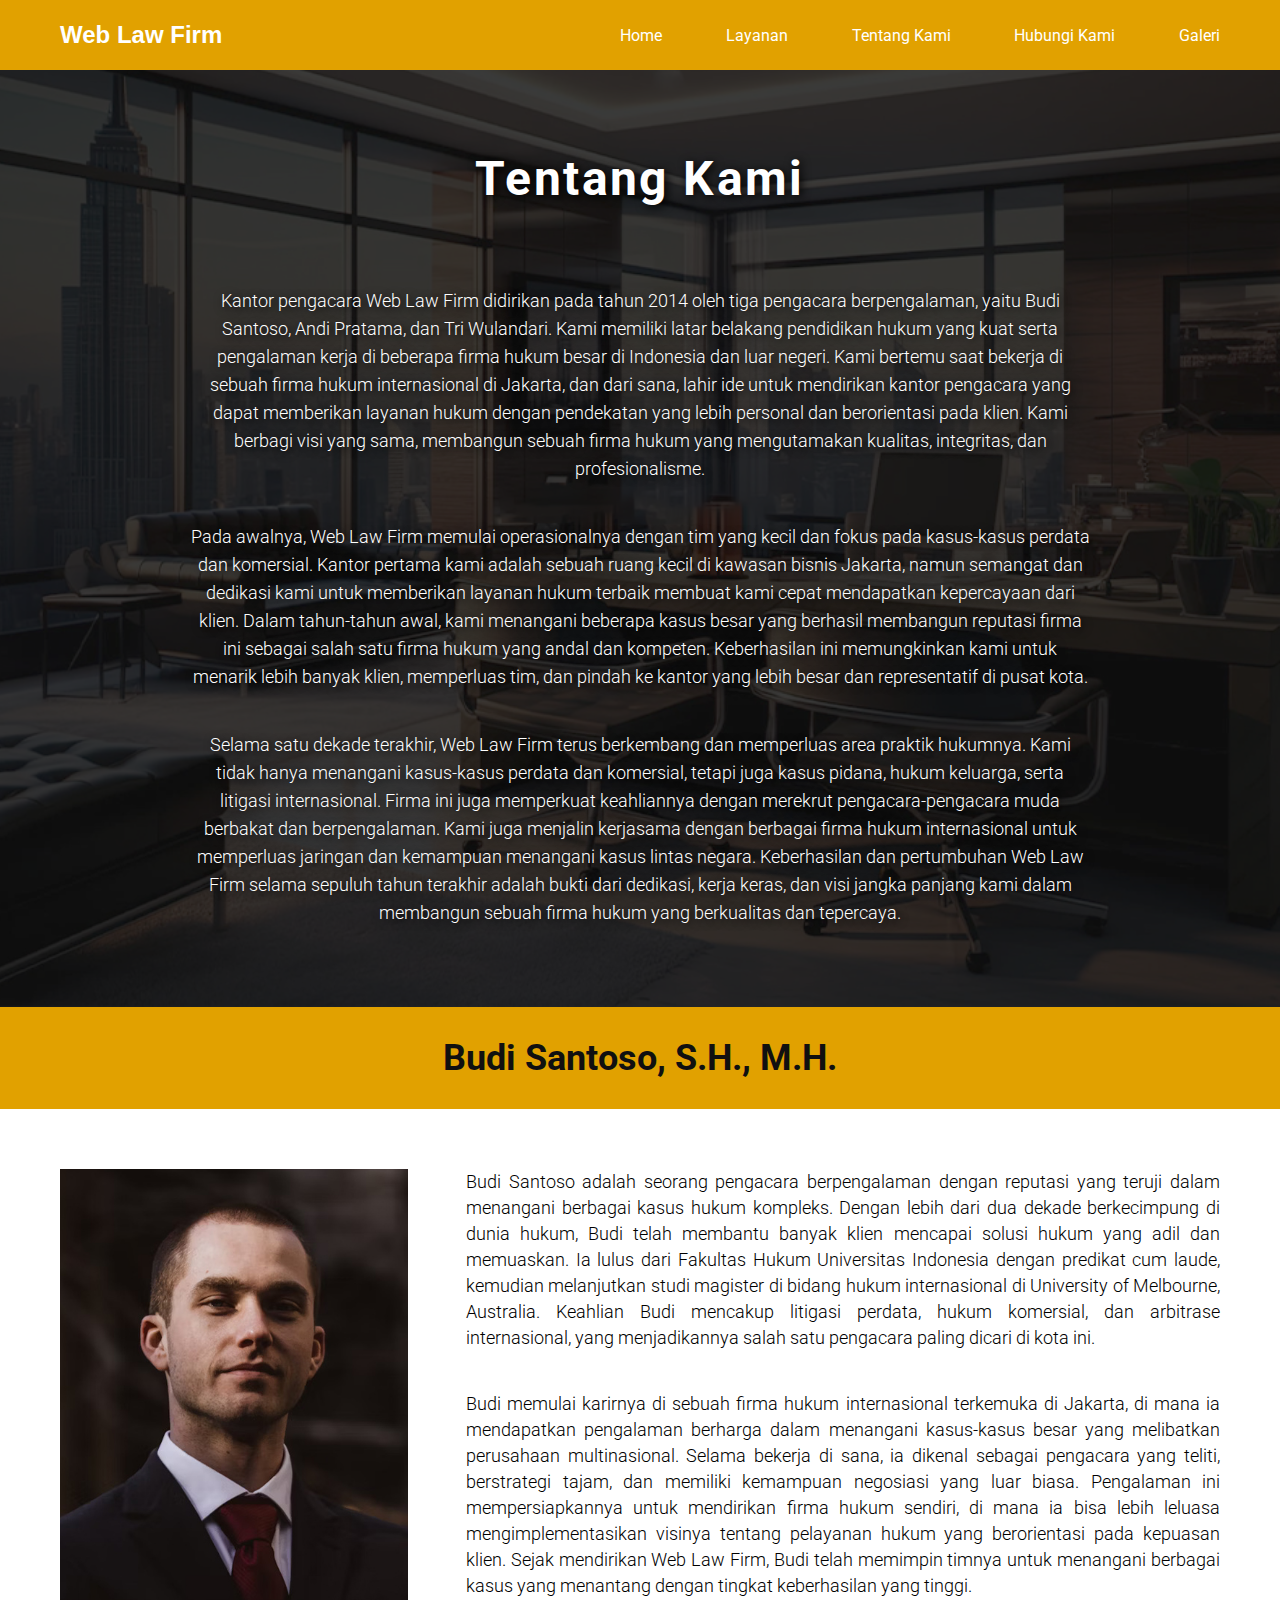
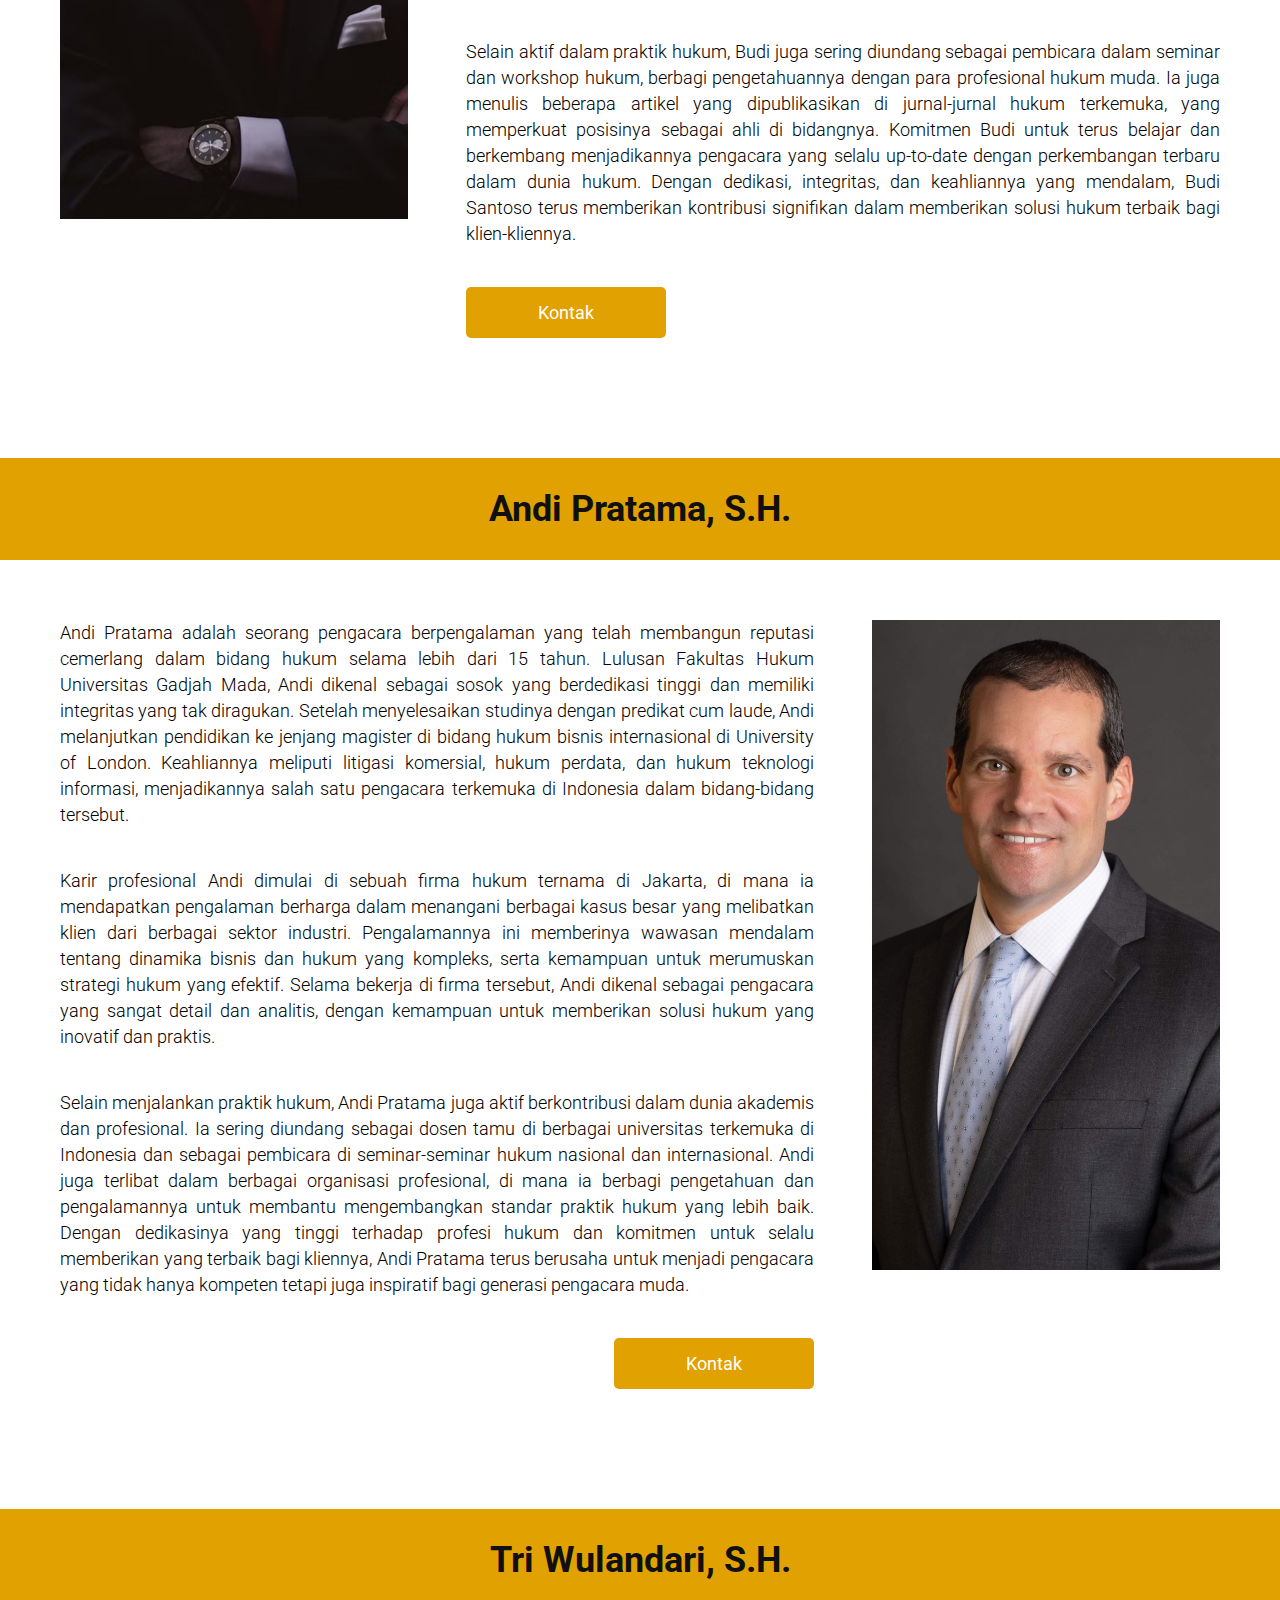
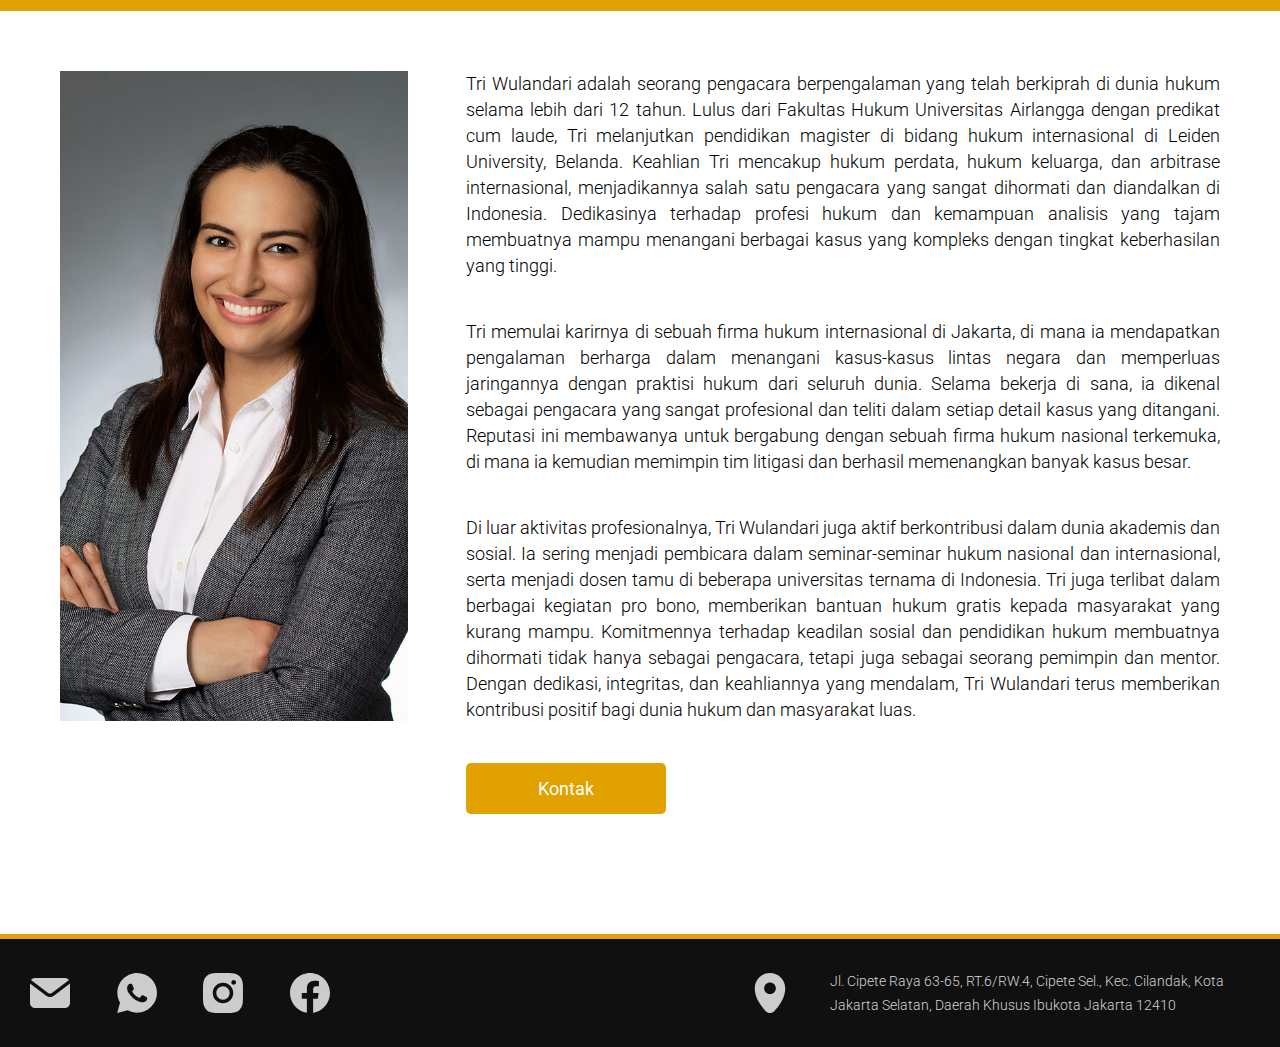
<file: tentang-kami.html>
<html lang="en">

<head>
    <meta charset="UTF-8">
    <meta name="viewport" content="width=device-width, initial-scale=1.0">
    <title>Web Law Firm</title>
    <link rel="shortcut icon" href="img/web-law-firm-logo.png">
    <link rel="stylesheet" href="tentang-kami.css">
    <link rel="stylesheet" href="header-footer.css">
    <link rel="preconnect" href="https://fonts.googleapis.com">
    <link rel="preconnect" href="https://fonts.gstatic.com" crossorigin>
    <link
        href="https://fonts.googleapis.com/css2?family=Roboto+Slab:wght@100..900&family=Roboto:ital,wght@0,100;0,300;0,400;0,500;0,700;0,900;1,100;1,300;1,400;1,500;1,700;1,900&display=swap"
        rel="stylesheet">
</head>

<body>

    <div class="nav-bar">
        <div class="logo">Web Law Firm</div>
        <img class="nav-logo" src="img/menu-svgrepo-com.svg" alt="">
        <div class="navigation">
            <a class="nav-link" href="index.html">Home</a>
            <a class="nav-link" href="layanan.html">Layanan</a>
            <a class="nav-link" href="tentang-kami.html">Tentang Kami</a>
            <a class="nav-link" href="hubungi-kami.html">Hubungi Kami</a>
            <a class="nav-link" href="galeri.html">Galeri</a>
        </div>
    </div>

    <div class="hero-container">
        <div class="hero-overlay"></div>
        <h1>Tentang Kami</h1>
        <p>Kantor pengacara Web Law Firm didirikan pada tahun 2014 oleh tiga pengacara berpengalaman, yaitu
            Budi Santoso, Andi Pratama, dan Tri Wulandari. Kami memiliki latar belakang pendidikan hukum
            yang kuat serta pengalaman kerja di beberapa firma hukum besar di Indonesia dan luar negeri. Kami bertemu
            saat bekerja di sebuah firma hukum internasional di Jakarta, dan dari sana, lahir ide untuk mendirikan
            kantor pengacara yang dapat memberikan layanan hukum dengan pendekatan yang lebih personal dan berorientasi
            pada klien. Kami berbagi visi yang sama, membangun sebuah firma hukum yang mengutamakan kualitas,
            integritas, dan profesionalisme.</p>
        <p>Pada awalnya, Web Law Firm memulai operasionalnya dengan tim yang kecil dan fokus pada kasus-kasus
            perdata dan komersial. Kantor pertama kami adalah sebuah ruang kecil di kawasan bisnis Jakarta, namun
            semangat dan dedikasi kami untuk memberikan layanan hukum terbaik membuat kami cepat mendapatkan
            kepercayaan dari klien. Dalam tahun-tahun awal, kami menangani beberapa kasus besar yang berhasil
            membangun reputasi firma ini sebagai salah satu firma hukum yang andal dan kompeten. Keberhasilan ini
            memungkinkan kami untuk menarik lebih banyak klien, memperluas tim, dan pindah ke kantor yang lebih besar
            dan representatif di pusat kota.</p>
        <p>Selama satu dekade terakhir, Web Law Firm terus berkembang dan memperluas area praktik hukumnya.
            Kami tidak hanya menangani kasus-kasus perdata dan komersial, tetapi juga kasus pidana, hukum keluarga,
            serta litigasi internasional. Firma ini juga memperkuat keahliannya dengan merekrut pengacara-pengacara muda
            berbakat dan berpengalaman. Kami juga menjalin kerjasama dengan berbagai firma hukum internasional untuk
            memperluas jaringan dan kemampuan menangani kasus lintas negara. Keberhasilan dan pertumbuhan Web Law Firm
            selama sepuluh tahun terakhir adalah bukti dari dedikasi, kerja keras, dan visi jangka panjang
            kami dalam membangun sebuah firma hukum yang berkualitas dan tepercaya.</p>
    </div>

    <h3 id="budi">Budi Santoso, S.H., M.H.</h3>
    <div class="lawyer" id="lawyer-1">
        <div class="image"></div>
        <div class="text-container">
            <p>Budi Santoso adalah seorang pengacara berpengalaman dengan reputasi yang teruji dalam menangani berbagai
                kasus hukum kompleks. Dengan lebih dari dua dekade berkecimpung di dunia hukum, Budi telah membantu
                banyak klien mencapai solusi hukum yang adil dan memuaskan. Ia lulus dari Fakultas Hukum Universitas
                Indonesia dengan predikat cum laude, kemudian melanjutkan studi magister di bidang hukum internasional
                di University of Melbourne, Australia. Keahlian Budi mencakup litigasi perdata, hukum komersial, dan
                arbitrase internasional, yang menjadikannya salah satu pengacara paling dicari di kota ini.</p>
            <p>Budi memulai karirnya di sebuah firma hukum internasional terkemuka di Jakarta, di mana ia mendapatkan
                pengalaman berharga dalam menangani kasus-kasus besar yang melibatkan perusahaan multinasional. Selama
                bekerja di sana, ia dikenal sebagai pengacara yang teliti, berstrategi tajam, dan memiliki kemampuan
                negosiasi yang luar biasa. Pengalaman ini mempersiapkannya untuk mendirikan firma hukum sendiri, di mana
                ia bisa lebih leluasa mengimplementasikan visinya tentang pelayanan hukum yang berorientasi pada
                kepuasan klien. Sejak mendirikan Web Law Firm, Budi telah memimpin timnya untuk menangani
                berbagai kasus yang menantang dengan tingkat keberhasilan yang tinggi.</p>
            <p>Selain aktif dalam praktik hukum, Budi juga sering diundang sebagai pembicara dalam seminar dan workshop
                hukum, berbagi pengetahuannya dengan para profesional hukum muda. Ia juga menulis beberapa artikel yang
                dipublikasikan di jurnal-jurnal hukum terkemuka, yang memperkuat posisinya sebagai ahli di bidangnya.
                Komitmen Budi untuk terus belajar dan berkembang menjadikannya pengacara yang selalu up-to-date dengan
                perkembangan terbaru dalam dunia hukum. Dengan dedikasi, integritas, dan keahliannya yang mendalam, Budi
                Santoso terus memberikan kontribusi signifikan dalam memberikan solusi hukum terbaik bagi
                klien-kliennya.</p>
            <a href="hubungi-kami.html#budi">Kontak</a>
        </div>
    </div>

    <h3 id="andi">Andi Pratama, S.H.</h3>
    <div class="lawyer" id="lawyer-2">
        <div class="image"></div>
        <div class="text-container">
            <p>Andi Pratama adalah seorang pengacara berpengalaman yang telah membangun reputasi cemerlang dalam bidang
                hukum selama lebih dari 15 tahun. Lulusan Fakultas Hukum Universitas Gadjah Mada, Andi dikenal sebagai
                sosok yang berdedikasi tinggi dan memiliki integritas yang tak diragukan. Setelah menyelesaikan studinya
                dengan predikat cum laude, Andi melanjutkan pendidikan ke jenjang magister di bidang hukum bisnis
                internasional di University of London. Keahliannya meliputi litigasi komersial, hukum perdata, dan hukum
                teknologi informasi, menjadikannya salah satu pengacara terkemuka di Indonesia dalam bidang-bidang
                tersebut.</p>
            <p>Karir profesional Andi dimulai di sebuah firma hukum ternama di Jakarta, di mana ia mendapatkan
                pengalaman berharga dalam menangani berbagai kasus besar yang melibatkan klien dari berbagai sektor
                industri. Pengalamannya ini memberinya wawasan mendalam tentang dinamika bisnis dan hukum yang kompleks,
                serta kemampuan untuk merumuskan strategi hukum yang efektif. Selama bekerja di firma tersebut, Andi
                dikenal sebagai pengacara yang sangat detail dan analitis, dengan kemampuan untuk memberikan solusi
                hukum yang inovatif dan praktis. </p>
            <p>Selain menjalankan praktik hukum, Andi Pratama juga aktif berkontribusi dalam dunia akademis dan
                profesional. Ia sering diundang sebagai dosen tamu di berbagai universitas terkemuka di Indonesia dan
                sebagai pembicara di seminar-seminar hukum nasional dan internasional. Andi juga terlibat dalam berbagai
                organisasi profesional, di mana ia berbagi pengetahuan dan pengalamannya untuk membantu mengembangkan
                standar praktik hukum yang lebih baik. Dengan dedikasinya yang tinggi terhadap profesi hukum dan
                komitmen untuk selalu memberikan yang terbaik bagi kliennya, Andi Pratama terus berusaha untuk menjadi
                pengacara yang tidak hanya kompeten tetapi juga inspiratif bagi generasi pengacara muda.</p>
            <a href="hubungi-kami.html#andi">Kontak</a>
        </div>
    </div>

    <h3 id="tri">Tri Wulandari, S.H.</h3>
    <div class="lawyer" id="lawyer-3">
        <div class="image"></div>
        <div class="text-container">
            <p>Tri Wulandari adalah seorang pengacara berpengalaman yang telah berkiprah di dunia hukum selama lebih
                dari 12 tahun. Lulus dari Fakultas Hukum Universitas Airlangga dengan predikat cum laude, Tri
                melanjutkan pendidikan magister di bidang hukum internasional di Leiden University, Belanda. Keahlian
                Tri mencakup hukum perdata, hukum keluarga, dan arbitrase internasional, menjadikannya salah satu
                pengacara yang sangat dihormati dan diandalkan di Indonesia. Dedikasinya terhadap profesi hukum dan
                kemampuan analisis yang tajam membuatnya mampu menangani berbagai kasus yang kompleks dengan tingkat
                keberhasilan yang tinggi.</p>
            <p>Tri memulai karirnya di sebuah firma hukum internasional di Jakarta, di mana ia mendapatkan pengalaman
                berharga dalam menangani kasus-kasus lintas negara dan memperluas jaringannya dengan praktisi hukum dari
                seluruh dunia. Selama bekerja di sana, ia dikenal sebagai pengacara yang sangat profesional dan teliti
                dalam setiap detail kasus yang ditangani. Reputasi ini membawanya untuk bergabung dengan sebuah firma
                hukum nasional terkemuka, di mana ia kemudian memimpin tim litigasi dan berhasil memenangkan banyak
                kasus besar.</p>
            <p>Di luar aktivitas profesionalnya, Tri Wulandari juga aktif berkontribusi dalam dunia akademis dan sosial.
                Ia sering menjadi pembicara dalam seminar-seminar hukum nasional dan internasional, serta menjadi dosen
                tamu di beberapa universitas ternama di Indonesia. Tri juga terlibat dalam berbagai kegiatan pro bono,
                memberikan bantuan hukum gratis kepada masyarakat yang kurang mampu. Komitmennya terhadap keadilan
                sosial dan pendidikan hukum membuatnya dihormati tidak hanya sebagai pengacara, tetapi juga sebagai
                seorang pemimpin dan mentor. Dengan dedikasi, integritas, dan keahliannya yang mendalam, Tri Wulandari
                terus memberikan kontribusi positif bagi dunia hukum dan masyarakat luas.</p>
            <a href="hubungi-kami.html#tri">Kontak</a>
        </div>
    </div>

    <div class="footer">
        <div class="social">
            <a href=""><img src="img/envelope-svgrepo-com.svg" alt=""></a>
            <a href=""><img src="img/whatsapp-svgrepo-com.svg" alt=""></a>
            <a href=""><img src="img/instagram-svgrepo-com.svg" alt=""></a>
            <a href=""><img src="img/facebook-svgrepo-com.svg" alt=""></a>
        </div>
        <div class="address">
            <a href="">
                <img src="img/maps-and-flags-maps-and-flags-svgrepo-com.svg" alt="">
                <h1>Jl. Cipete Raya 63-65, RT.6/RW.4, Cipete Sel., Kec. Cilandak, Kota Jakarta Selatan, Daerah Khusus
                    Ibukota Jakarta 12410</h1>
            </a>
        </div>
    </div>

    <script src="header-footer.js"></script>
    
</body>

</html>
</file>
<file: index.css>
:root{
    --white : #ffffff;
    --black : #101010;
    --lightblack : #1f1f1f;
    --yellow : #e1a100;
    --green : rgb(17, 181, 74);

    --bold : 700;
    --normal : 500;
    --light : 300;
}

*{
    margin: 0;
    padding: 0;
    box-sizing: border-box;
}

.hero-container{
    width: 100%;
    height: 100%;
    min-height: 540px;
    display: flex;
    align-items: center;
    justify-content: center;
    background-color: var(--black);
}

.hero{
    background-image: url(img/lawyer\ image-3.jpg);
    background-size: cover;
    background-position: center top;
    height: 100%;
    width: 40%;
}

.text-container{
    width: 60%;
    height: 80%;  
    padding: 0 120px;
    display: flex;
    flex-direction: column;
    justify-content: space-evenly;
}

.text-container h1{
    width: 100%;
    font-size: 64px;
    font-family: "Roboto";
    font-weight: var(--bold);
    color: var(--white);
    letter-spacing: 0.02em;
    margin-top: 40px;
}

.text-container h2{
    width: 100%;
    font-size: 24px;
    font-family: "Roboto";
    color: var(--white);
    font-weight: var(--light);
    line-height: 40px;
    letter-spacing: 0.01em;
    margin-bottom: 40px;
}

.text-container a{
    text-decoration: none;
    width: 200px;
    height: 50px;
    border-radius: 8px;
    background-color: var(--yellow);
    font-size: 20px;
    font-family: "Roboto";
    font-weight: var(--normal);
    color: var(--white);
    display: flex;
    justify-content: center;
    align-items: center;
    letter-spacing: 0.02em;
    cursor: pointer;
    transition: 300ms;
}

.text-container a:hover{
    opacity: .8;
}


.layanan-container{
    width: 100%;
    height: 100%;
    min-height: 660px;
    position: relative;
    background-image: url(img/building-background-2.jpg);
    background-size: cover;
    display: flex;
    justify-content: center;
    align-items: center;
}

.overlay-container{
    position: absolute;
    width: 100%;
    height: 100%;
    background-color: var(--black);
    opacity: 0.9;
}

.layanan-container h1{
    width: 100%;
    height: 180px;
    text-align: center;
    color: var(--white);
    position: absolute;
    top: 0;
    font-family: "Roboto";
    font-size: 48px;
    display: flex;
    justify-content: center;
    align-items: center;
    letter-spacing: 0.05em;
}

.layanan-wrap{
    margin-top: 80px;
    width: 80%;
    height: 60%;
    display: flex;
    position: relative;
    flex-wrap: wrap;
}

.layanan{
    width: 25%;
    background-size: cover;
    background-position: center;
    position: relative;
    display: flex;
    justify-content: center;
    align-items: center;
    line-height: 1.5em;
}

.overlay{
    position: absolute;
    width: 100%;
    height: 100%;
    background-color: var(--black);
    opacity: 0.5;
}

.layanan-text-container{
    width: 100%;
    height: 100%;
    position: absolute;
    display: flex;
    flex-direction: column;
    justify-content: space-between;
    padding: 10%;
    transition: 500ms;
}

.layanan-text-container:hover{
    background-color: rgba(225, 161, 0, 0.7);
}

.layanan h2{
    font-family: "Roboto";
    color: var(--white);
    text-align: center;
    font-size: 20px;
    text-shadow: 2px 2px 10px rgb(0,0,0,.5);
}

.layanan h3{
    font-family: "Roboto";
    color: var(--white);
    text-align: center;
    font-weight: var(--light);
    font-size: 16px;
    text-shadow: 2px 2px 10px rgb(0,0,0,.5);
}

.layanan a{
    text-decoration: none;
    color: var(--white);
    font-family: "Roboto";
    font-weight: var(--light);
    font-size: 16px;
    border: 2px solid var(--white);
    border-radius: 8px;
    padding: 10px;
    text-align: center;
    transition: 500ms;
}

.layanan a:hover{
    border: 0;
    background-color: var(--white);
    color: var(--yellow);
}

.n1{
    background-image: url(img/layanan-3.jpg);
}

.n2{
    background-image: url(img/layanan-2.jpg);
}

.n3{
    background-image: url(img/layanan-4.jpg);
}

.n4{
    background-image: url(img/building-background.jpg);
}

.tentang-kami-container{
    width: 100%;
    height: 100%;
    min-height: 660px;
    background-color: var(--black);
    position: relative;
    display: flex;
    justify-content: center;
    align-items: center;
}

.tentang-kami-container h1{
    position: absolute;
    color: var(--white);
    width: 100%;
    height: 140px;
    top: 0;
    font-family: "Roboto";
    display: flex;
    justify-content: center;
    align-items: center;
    letter-spacing: 0.05em;
    font-size: 48px;
}

.card-container{
    max-width: 1000px;
    width: 70%;
    height: 60%;
    position: relative;
    display: flex;
    justify-content: space-between;
    margin-top: 20px;
    flex-wrap: wrap;
}

.card{
    width: 25%;
    height: 100%;
    display: flex;
    flex-direction: column;
    justify-content: space-between;
}

.card .img{
    width: 100%;
    height: 60%;
    background-size: cover;
    background-position: top;
}

.card .x1{
    background-image: url(img/lawyer\ image-2.jpg);
}

.card .x2{
    background-image: url(img/lawyer\ image-5.jpg);
}

.card .x3{
    background-image: url(img/lawyer\ image-4.jpg);
}

.card h2{
    width: 100%;
    height: 10%;
    display: flex;
    justify-content: center;
    align-items: center;
    font-family: "Roboto";
    font-size: 16px;
    font-weight: var(--light);
    color: var(--white);
    text-align: center;
    letter-spacing: 0.02em;
}

.card a{
    text-decoration: none;
    width: 100%;
    height: 10%;
    border: 2px solid var(--yellow);
    border-radius: 5px;
    display: flex;
    justify-content: center;
    align-items: center;
    color: var(--yellow);
    font-family: "Roboto";
    font-size: 14px;
    font-weight: var(--light);
    transition: 300ms;
}

.card a:hover{
    margin-bottom: 5px;
}

.card .kontak{
    border: 0;
    background-color: var(--yellow);
    color: var(--white);
    font-weight: var(--normal);
    letter-spacing: 0.05em;
}

.card .kontak:hover{
    margin-top: -5px;
}


.hubungi-kami{
    width: 100%;
    min-height: 100%;
    background-image: url(img/building-background-2\ dark.jpg);
    background-size: cover;
    background-position: center;
    display: flex;
    flex-direction: column;
    justify-content: center;
    align-items: center;
    position: relative;
    padding: 60px 0;
}

.overlay-hub{
    width: 100%;
    height: 100%;
    position: absolute;
    background-color: rgba(225, 161, 0, 0.7);
}

.hubungi-kami h1{
    position: relative;
    width: 80%;
    display: flex;
    justify-content: center;
    align-items: center;
    font-family: "Roboto";
    font-size: 48px;
    color: var(--white);
    margin-bottom: 40px;
    text-align: center;
}

.hubungi-kami p{
    position: relative;
    width: 80%;
    max-width: 1000px;
    font-family: "Roboto";
    font-size: 18px;
    font-weight: var(--light);
    color: var(--white);
    margin-bottom: 28px;
    text-align: center;
    line-height: 28px;
    text-shadow: 2px 2px 10px rgb(0,0,0,.5);
}

.hubungi-kami a{
    position: relative;
    text-decoration: none;
    color: var(--white);
    font-family: "Roboto";
    font-size: 18px;
    font-weight: var(--light);
    padding: 15px;
    border: 2px solid var(--white);
    border-radius: 8px;
    margin-top: 10px;
    transition: 300ms;
    text-align: center;
}

.hubungi-kami a:hover{
    background-color: var(--white);
    color: var(--yellow);
}



@media only screen and (max-width:1150px){
    .text-container{
        padding: 0 60px;
    }

    .text-container h1{
        font-size: 56px;
    }

    .text-container h2{
        font-size: 20px;
        line-height: 32px;
    }

    .text-container a{
        font-size: 16px;
        width: 180px;
        height: 40px;
    }

    .layanan h3{
        font-size: 14px;
    }

    .layanan a{
        font-size: 14px;
    }

    .card-container{
        width: 80%;
    }

    .hubungi-kami h1{
        font-size: 36px;
    }

    .hubungi-kami p{
        font-size: 16px;
        line-height: 24px;
        margin-bottom: 20px;
    }

    .hubungi-kami a{
        font-size: 16px;
        padding: 12px;
    }
}

@media only screen and (max-width:850px){
    .hero{
        width: 100%;
        position: absolute;
    }
    .text-container{
        position: relative;
        padding: 10% 20%;
        width: 100%;
        height: 100%;
        text-align: center;
        align-items: center;
        background-color: rgb(0,0,0,.5);
    }
    .text-container h1{
        font-size: 48px;
        text-shadow: 2px 2px 10px rgb(0,0,0,.5);
    }
    .text-container h2{
        font-size: 20px;
        text-shadow: 2px 2px 10px rgb(0,0,0,.5);
    }
    .layanan-container{
        height: 850px;
    }
    .layanan-container h1{
        font-size: 36px;
        height: 120px;
    }
    .layanan-wrap{
        height: 80%;
    }
    .layanan{
        width: 50%;
    }
    .tentang-kami-container h1{
        font-size: 36px;
    }
    .card{
        width: 30%;
    }
}

@media only screen and (max-width:600px){
    .text-container h1{
        font-size: 36px;
    }
    .text-container h2{
        font-size: 18px;
    }
    .layanan-container{
        height: 1800px;
    }
    .overlay-container{
        opacity: 0.95;
    }
    .layanan-wrap{
        min-width: 250px;
        width: 55%;
        height: 90%;
    }
    .layanan{
        width: 100%;
        height: 23%;
        box-shadow: 2px 2px 10px rgb(0,0,0,.5);
    }
    .tentang-kami-container{
        height: 2000px;
    }
    .tentang-kami-container h1{
        width: 90%;
        text-align: center;
    }
    .card-container{
        min-width: 250px;
        width: 50%;
        height: 85%;
    }
    .card{
        width: 100%;
        height: 25%;
    }
    .hubungi-kami h1{
        font-size: 28px;
    }
    .hubungi-kami p{
        font-size: 14px;
        line-height: 24px;
    }
}

@media only screen and (max-height:660px){
    .text-container h1{
        font-size: 48px;
    }
    .text-container h2{
        font-size: 22px;
    }
    .text-container a{
        font-size: 18px;
    }
}

@media only screen and (max-width:850px) and (max-height:660px){
    .text-container h1{
        font-size: 36px;
    }
    .text-container h2{
        font-size: 18px;
    }
    .text-container a{
        font-size: 16px;
    }
}

@media only screen and (max-width:600px) and (max-height:660px){
    .text-container h1{
        font-size: 28px;
    }
    .text-container h2{
        font-size: 16px;
        margin-bottom: 0;
    }
    .text-container a{
        font-size: 16px;
    }
}
</file>
<file: header-footer.css>
:root{
    --white : #ffffff;
    --black : #101010;
    --lightblack : #1f1f1f;
    --yellow : #e1a100;
    --green : rgb(17, 181, 74);

    --bold : 700;
    --normal : 500;
    --light : 300;
}

*{
    margin: 0;
    padding: 0;
    box-sizing: border-box;
}

.nav-bar{
    width: 100%;
    height: 70px;
    position: absolute;
    display: flex;
    justify-content: space-between;
    align-items: center;
    padding: 0 60px;
    background-color: var(--yellow);
    z-index: 999;
}

.logo{
    width: 300px;
    color: var(--white);
    font-size: 24px;
    font-weight: bold;
    font-family:'Gill Sans', 'Gill Sans MT', Calibri, 'Trebuchet MS', sans-serif;
}

.nav-logo{
    position: absolute;
    z-index: 998;
    right: 30px;
    top: 20px;
    display: none;
    width: 30px;
    height: 30px;
}

.navigation{
    width: 600px;
    display: flex;
    justify-content: space-between;
}

.nav-link{
    text-decoration: none;
    color: var(--white);
    font-size: 16px;
    font-family: "Roboto";
    position: relative;
}

.nav-link::before{
    content: "";
    width: 0;
    height: 2px;
    background-color: var(--white);
    position: absolute;
    bottom: -5px;
    transition: 0.3s;
    opacity: 0.8;
}

.nav-link:hover::before{
    width: 100%;
}


.footer{
    width: 100%;
    background-color: var(--black);
    padding: 30px 30px;
    display: flex;
    justify-content: space-between;
    align-items: center;
    border-top: 5px solid var(--yellow);
}

.social{
    width: 300px;
    display: flex;
    justify-content: space-between;
    align-items: center;
}

.social img{
    width: 40px;
    height: 40px;
}

.social img:hover{
    opacity: 0.7;
}

.address a{
    text-decoration: none;
    width: 500px;
    display: flex;
    justify-content: center;
    align-items: center;
}

.address a:hover{
    opacity: 0.7;
}

.address img{
    width: 40px;
    height: 40px;
}

.address h1{
    text-decoration: none;
    font-size: 14px;
    line-height: 24px;
    font-family: "Roboto";
    font-weight: var(--light);
    color: #d4d4d4;
    margin-left: 40px;
}



@media only screen and (max-width:1150px){
    .navigation{
        width: 450px;
    }

    .nav-link{
        font-size: 14px;
    }

    .address a{
        width: 400px;
    }    
}

@media only screen and (max-width:850px){
    .nav-bar{
        padding: 0 30px;
    }
    .logo{
        font-size: 20px;
    }
    .nav-logo{
        display: block;
    }
    .navigation{
        display: none;
        width: 100%;
        height: 100vh;
        position: fixed;
        top: 0;
        left: 0;
        flex-direction: column;
        justify-content: space-evenly;
        align-items: center;
        background-color: rgba(225, 161, 0, 0.98);
    }
    .nav-link{
        display: none;
        font-size: 18px;
    }
    .footer{
        flex-direction: column;
        align-items: start;
    }
    .social{
        min-width: 300px;
        width: 50%;
        margin-bottom: 40px;
    }
    .address{
        width: 50%;
    }
}
@media only screen and (max-width:600px){
    .social{
        width: 80%;
        min-width: 0;
    }
    .social img{
        width: 30px;
        height: 30px;
    }
    .address{
        width: 90%;
    }
    .address a{
        width: 100%;
    }
    .address img{
        width: 30px;
        height: 30px;
    }
    .address h1{
        margin-left: 20px;
    }
}
</file>
<file: galeri.css>
:root{
    --white : #ffffff;
    --black : #101010;
    --lightblack : #1f1f1f;
    --yellow : #e1a100;
    --green : rgb(17, 181, 74);

    --bold : 700;
    --normal : 500;
    --light : 300;
}

*{
    margin: 0;
    padding: 0;
    box-sizing: border-box;
}

.container{
    width: 100%;
    min-height: 100%;
    background-color: var(--black);
    padding: 60px;
}

.image-wrap{
    width: 80%;
    display: flex;
    justify-content: space-between;
    margin-top: 80px;
    margin-bottom: 40px;
    position: relative;
    left: 50%;
    transform: translateX(-50%);
}

#image-2{
    flex-direction: row-reverse;
}

.image{
    background-position: center;
    background-size: cover;
    width: 40%;
    height: 400px;
}

#image-1 .image{
    background-image: url(img/court-session-1.jpg);
}

#image-2 .image{
    background-image: url(img/court-session-2.jpg);
}

#image-3 .image{
    background-image: url(img/court-session-3.jpg);
}

.caption-wrap{
    width: 55%;
}

.caption-wrap h1{
    font-family: "Roboto";
    font-size: 18px;
    color: #c4c4c4;
    margin-bottom: 20px;
}

.caption-wrap p{
    font-family: "Roboto";
    font-size: 16px;
    font-weight: var(--light);
    line-height: 24px;
    color: #c4c4c4;
    margin-top: 20px;
    text-align: justify;
}

@media only screen and (max-width: 1150px){
    .image-wrap{
        width: 95%;
    }
    .image{
        width: 45%;
    }
    .caption-wrap{
        width: 50%;
    }
    .caption-wrap h1{
        font-size: 16px;
    }
    .caption-wrap p{
        font-size: 14px;
        line-height: 22px;
    }
}

@media only screen and (max-width: 850px){
    .image-wrap, #image-2{
        flex-direction: column;
        width: 100%;
    }
    .image{
        width: 100%;
        margin-bottom: 40px;
    }
    .caption-wrap{
        width: 100%;
    }
}

@media only screen and (max-width: 600px){
    .container{
        padding: 30px;
    }
    .image{
        height: 300px;
    }
}
</file>
<file: hubungi-kami.css>
:root{
    --white : #ffffff;
    --black : #101010;
    --lightblack : #1f1f1f;
    --yellow : #e1a100;
    --green : rgb(17, 181, 74);

    --bold : 700;
    --normal : 500;
    --light : 300;
}

*{
    margin: 0;
    padding: 0;
    box-sizing: border-box;
}

.office-container{
    position: relative;
    width: 100%;
    height: 500px;
    background-image: url(img/office\ background.jpg);
    background-size: cover;
    background-position: center;
    display: flex;
    justify-content: center;
    align-items: center;
    margin-bottom: 60px;
}

.office-overlay{
    position: absolute;
    width: 100%;
    height: 100%;
    background-color: var(--black);
    opacity: 0.8;
}

.office-container h1{
    position: relative;
    font-size: 36px;
    font-family: "Roboto";
    font-weight: var(--light);
    line-height: 48px;
    color: var(--white);
    text-align: center;
    width: 80%;
    max-width: 1000px;
    letter-spacing: 0.05em;
    text-shadow: 2px 2px 10px var(--black);
}

.detail-container{
    position: absolute;
    width: 100%;
    height: 100px;
    bottom: 0;
    display: flex;
    justify-content: space-between;
    align-items: center;
}

.detail-container a{
    text-decoration: none;
    color: var(--white);
    width: 33%;
    height: 100%;
    display: flex;
    justify-content: center;
    align-items: center;
    padding: 30px;
}

.detail-container a:hover{
    background-color: #e1a100be;
}

.detail-container a img{
    width: 40px;
    height: 40px;
    margin-right: 20px;
}

.detail-container a h2{
    font-size: 16px;
    font-weight: var(--light);
    font-family: "Roboto";
    text-align: justify;
    line-height: 24px;
}

h3{
    font-size: 48px;
    font-family: "Roboto";
    width: 100%;
    height: 80px;
    color: var(--black);
    text-align: center;
    display: flex;
    justify-content: center;
    align-items: center;
    margin-bottom: 60px;
}

.lawyer{
    position: relative;
    left: 50%;
    transform: translateX(-50%);
    max-width: 1000px;
    width: 80%;
    height: 550px;
    display: flex;
    justify-content: space-between;
    align-items: center;
    box-shadow: 2px 2px 10px rgb(0,0,0,0.5);
    margin-bottom: 120px;
}

.image{
    background-position: top;
    background-size: cover;
    width: 40%;
    height: 100%;
}

#budi .image{    
    background-image: url(img/lawyer\ image-2.jpg);
}

#andi .image{    
    background-image: url(img/lawyer\ image-5.jpg);
}

#tri .image{    
    background-image: url(img/lawyer\ image-4.jpg);
}

.contact{
    width: 60%;
    height: 100%;
    padding: 60px;
    display: flex;
    flex-direction: column;
    justify-content: space-between;
    align-items: center;
}

.contact h1{
    font-family: "Roboto";
    font-size: 36px;
    height: 60px;
    border-bottom: 5px solid var(--yellow);
    width: 100%;
    margin-bottom: 30px;
}

.contact a{
    display: flex;
    justify-content: center;
    align-items: center;
    width: 100%;
    padding: 15px;  
    text-decoration: none;
    border-radius: 5px;
    opacity: 0.9;
    background-color: var(--lightblack);
}

.contact a:hover{
    opacity: 0.8;
}

.contact img{
    width: 30px;
    height: 30px;
    margin-right: 20px;
}

.contact h2{
    font-family: "Roboto";
    font-size: 18px;
    font-weight: var(--light);
    color: var(--white);
}

@media only screen and (max-width: 1150px){
    .detail-container a{
        padding: 10px;
    }
    .detail-container a h2{
        font-size: 14px;
        line-height: 20px;
    }
    .lawyer{
        height: 500px;
    }
    .contact{
        padding: 40px;
    }
    .contact h1{
        font-size: 28px;
    }
    .contact h2{
        font-size: 16px;
    }
}

@media only screen and (max-width: 850px){
    .office-container, h3{
        margin-bottom: 40px;
    }
    .office-container h1{
        font-size: 28px;
        line-height: 40px;
    }
    .detail-container{
        justify-content: center;
    }
    .detail-container a{
        width: 120px;
    }
    .detail-container a img{
        margin-right: 0;
        opacity: 0.8;
    }
    .detail-container a h2{
        display: none;
    }
    .lawyer{
        flex-direction: column;
        height: 700px;
        width: 85%;
        max-width: 350px;
        margin-bottom: 80px;
    }
    .image{
        width: 100%;
        height: 40%;
        margin-right: 0;
    }
    .contact{
        width: 100%;
        height: 60%;
        padding: 25px;
    }
    .contact h1{
        font-size: 24px;
        text-align: center;
        height: 50px;
        margin-bottom: 20px;
    }
}
</file>
<file: layanan.css>
:root{
    --white : #ffffff;
    --black : #101010;
    --lightblack : #1f1f1f;
    --yellow : #e1a100;
    --green : rgb(17, 181, 74);

    --bold : 700;
    --normal : 500;
    --light : 300;
}

*{
    margin: 0;
    padding: 0;
    box-sizing: border-box;
}

.hero-container{
    width: 100%;
    height: 450px;
    background-image: url(img/court-image.jpg);
    background-size: cover;
    background-position: center;
    position: relative;
    display: flex;
    justify-content: center;
    align-items: center;
}

.hero-overlay{
    position: absolute;
    width: 100%;
    height: 100%;
    background-color: var(--black);
    opacity: 0.7;
}

.hero-container h1{
    position: relative;
    font-size: 64px;
    font-family: "Roboto";
    color: var(--white);
    letter-spacing: 0.1em;
    text-shadow: 2px 2px 10px rgb(0,0,0,0.5);
    margin-top: 70px;
}


.layanan-container{
    width: 100%;
    min-height: 100%;
    display: flex;
    justify-content: space-between;
    align-items: start;
    position: relative;
    padding: 60px;
    margin-bottom: 40px;
}

.image{
    background-position: center;
    background-size: cover;
    width: 38%;
    height: 700px;
    position: relative;
}

.overlay{
    width: 100%;
    height: 100%;
    background-color: var(--black);
    opacity: 0.3;
    position: absolute;
}

.text-wrap{
    width: 58%;
    min-height: 100%;
    display: flex;
    flex-direction: column;
    justify-content: space-between;
    position: relative;
}

.text-wrap h1{
    font-size: 36px;
    font-family: "Roboto";
    color: var(--black);
    font-weight: var(--bold);
    margin-bottom: 20px;
}

.text-wrap p{
    font-size: 16px;
    font-family: "Roboto";
    color: var(--black);
    font-weight: var(--light);
    line-height: 24px;
    text-align: justify;
    margin-top: 20px;
}

.text-wrap a{
    text-decoration: none;
    color: var(--white);
    background-color: var(--yellow);
    width: 100%;
    height: 50px;
    border-radius: 5px;
    display: flex;
    justify-content: center;
    align-items: center;
    font-family: "Roboto";
    font-weight: var(--normal);
    font-size: 18px;
    margin-top: 40px;
}

.text-wrap a:hover{
    opacity: 0.8;
}

#perdata, #pailit{
    flex-direction: row-reverse;
}

#pidana .image{
    background-image: url(img/layanan-3.jpg);
    height: 700px;
}

#perdata .image{
    background-image: url(img/layanan-2.jpg);
}

#tun .image{
    background-image: url(img/layanan-4.jpg);
}

#pailit .image{
    background-image: url(img/building-background.jpg);
}


@media only screen and (max-width:850px){
    .hero-container{
        height: 320px;
    }
    .hero-container h1{
        font-size: 40px;
    }
    .image{
        display: none;
    }
    .layanan-container{
        padding: 30px;
    }
    .text-wrap{
        width: 100%;
    }
    .text-wrap h1{
        font-size: 28px;
    }
}
</file>
<file: tentang-kami.css>
:root{
    --white : #ffffff;
    --black : #101010;
    --lightblack : #1f1f1f;
    --yellow : #e1a100;
    --green : rgb(17, 181, 74);

    --bold : 700;
    --normal : 500;
    --light : 300;
}

*{
    margin: 0;
    padding: 0;
    box-sizing: border-box;
}

.hero-container{
    position: relative;
    width: 100%;
    min-height: 100%;
    background-image: url(img/office\ background.jpg);
    background-position: center;
    background-size: cover;
    display: flex;
    flex-direction: column;
    justify-content: center;
    align-items: center;
    padding: 80px;
}

.hero-overlay{    
    width: 100%;
    height: 100%;
    position: absolute;
    background-color: var(--black);
    opacity: 0.8;
}

.hero-container h1{
    position: relative;
    color: var(--white);
    font-family: "Roboto";
    margin-bottom: 40px;
    margin-top: 70px;
    font-size: 48px;
    letter-spacing: 0.05em;
    text-shadow: 2px 2px 10px rgb(0,0,0,1);
}

.hero-container p{
    width: 100%;
    max-width: 900px;
    position: relative;
    color: var(--white);
    font-family: "Roboto";
    margin-top: 40px;
    font-size: 18px;
    font-weight: var(--light);
    line-height: 28px;
    text-shadow: 2px 2px 10px rgb(0,0,0,1);
    text-align: center;
}



h3{
    width: 100%;
    padding: 30px 0;
    text-align: center;
    background-color: var(--yellow);
    font-size: 36px;
    font-family: "Roboto";
    color: var(--black);
}

.lawyer{
    width: 100%;
    position: relative;
    display: flex;
    justify-content: space-between;
    padding: 60px;
    margin-bottom: 60px;
}

.image{
    width: 30%;
    height: 650px;
    background-size: cover;
    background-position: center;
}

.text-container{
    width: 65%;
    display: flex;
    flex-direction: column;
    justify-content: start;
}

.text-container p{
    margin-bottom: 40px;
    font-family: "Roboto";
    font-size: 18px;
    line-height: 26px;
    font-weight: var(--light);
    text-align: justify;
}

.text-container a{
    width: 200px;
    text-decoration: none;
    color: var(--white);
    padding: 15px;
    font-family: "Roboto";
    font-size: 18px;
    background-color: var(--yellow);
    text-align: center;
    border-radius: 5px;
}

.text-container a:hover{
    opacity: 0.8;
}

#lawyer-1 .image{
    background-image: url(img/lawyer\ image-2.jpg);
}

#lawyer-2 .image{
    background-image: url(img/lawyer\ image-5.jpg);
}

#lawyer-3 .image{
    background-image: url(img/lawyer\ image-4.jpg);
}

#lawyer-2{
    flex-direction: row-reverse;
}
#lawyer-2 .text-container{
    align-items: end;
}

@media only screen and (max-width:1150px){
    .hero-container h1{
        font-size: 40px;
        margin-bottom: 30px;
    }
    .hero-container p{
        font-size: 16px;
        line-height: 24px;
        margin-top: 30px;
    }
    h3{
        font-size: 32px;
    }
    .text-container p{
        font-size: 16px;
        line-height: 24px;
    }
    .text-container a{
        font-size: 16px;
    }
}

@media only screen and (max-width:850px){
    .hero-container{
        padding: 60px;
    }
    .hero-container h1{
        font-size: 32px;
    }
    .hero-container p{
        text-align: justify;
    }
    h3{
        font-size: 28px;
    }
    .lawyer, #lawyer-2{
        flex-direction: column;
        align-items: center;
    }
    .image{
        max-width: 500px;
        width: 100%;
        height: 400px;
        background-position: top;
        margin-bottom: 40px;
    }
    .text-container{
        width: 100%;
    }
    .text-container p{
        margin-bottom: 30px;
    }
    .text-container a{
        width: 100%;
    }
}

@media only screen and (max-width:600px){
    .hero-container{
        padding: 60px 30px;
    }
    .lawyer{
        padding: 40px 30px;
    }
    .image{
        height: 350px;
    }
}
</file>
